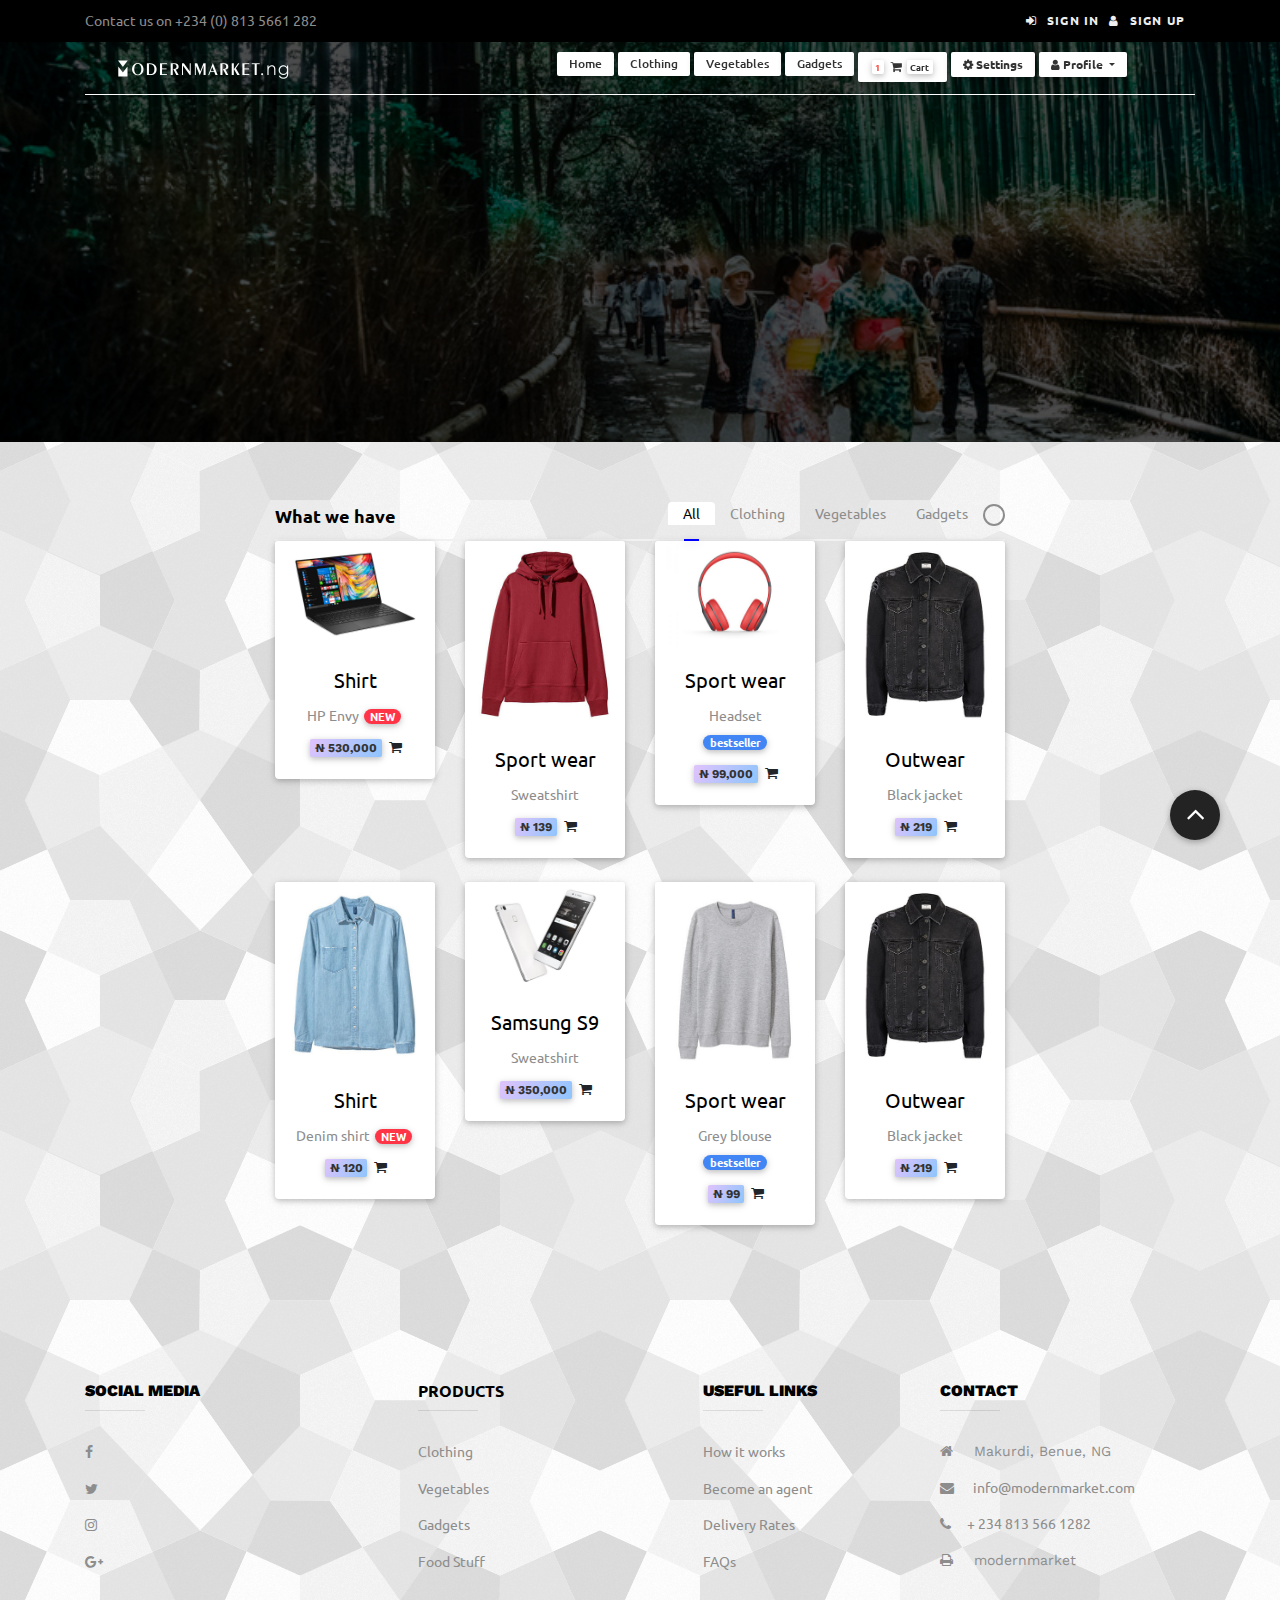
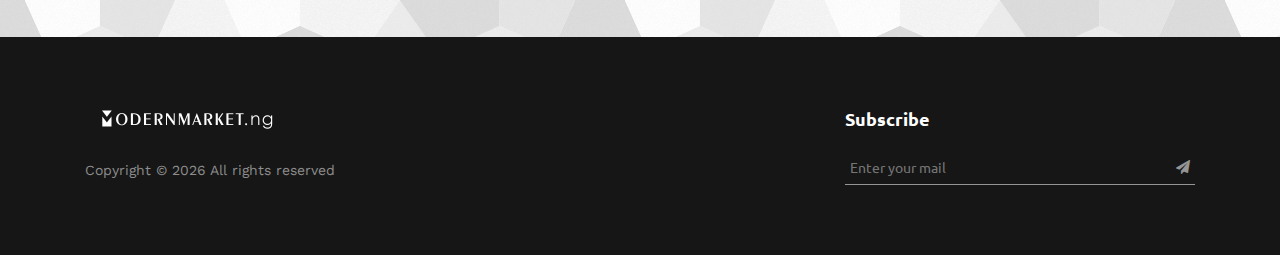
<file: index.html>
<!DOCTYPE html>
<html lang="en">

<head>
    <meta charset="UTF-8">
    <meta name="description" content="">
    <meta http-equiv="X-UA-Compatible" content="IE=edge">
    <meta name="viewport" content="width=device-width, initial-scale=1, shrink-to-fit=no">
    <!-- The above 4 meta tags *must* come first in the head; any other head content must come *after* these tags -->

    <!-- Title  -->
    <title>Modernmarket.ng</title>

    <!-- Favicon  -->
    <link rel="icon" href="img/favicon.png">

    <!-- Style CSS -->
    <link rel="stylesheet" href="style.css">



</head>
<body>

        <!-- Top bar-->
        <div class="top-bar">
            <div class="container">
            <div class="row d-flex align-items-center">
                <div class="col-md-6 d-md-block d-none">
                <p><a href="tel://0813 5661 282">Contact us on +234 (0) 813 5661 282</a></p>
                </div>
                <div class="col-md-6">
                <div class="d-flex justify-content-md-end justify-content-between">
                
                    <div class="login"><a href="customer-register.html" href="#" data-toggle="modal" data-target="#login-modal" class="login-btn"><i class="fa fa-sign-in"></i><span class="d-none d-md-inline-block">Sign In</span></a><a href="customer-register.html" href="customer-register.html" class="signup-btn"><i class="fa fa-user"></i><span class="d-none d-md-inline-block">Sign Up</span></a></div>
                    
                </div>
                
                </div>
            </div>
            </div>
        </div>
            <!-- Top bar end-->

    <!-- Login Modal Signin-->
    <div id="login-modal" tabindex="-1" role="dialog" aria-labelledby="login-modalLabel" aria-hidden="true" class="modal fade">
            <div role="document" class="modal-dialog">
            <div class="modal-content">
                <div class="modal-header">
                <h4 id="login-modalLabel" class="modal-title">Customer Login</h4>
                <button type="button" data-dismiss="modal" aria-label="Close" class="close"><span aria-hidden="true">×</span></button>
                </div>
                <div class="modal-body">
                <form action="customer-orders.html" method="get">
                    <div class="form-group">
                    <input id="email_modal" type="text" placeholder="email" class="form-control">
                    </div>
                    <div class="form-group">
                    <input id="password_modal" type="password" placeholder="password" class="form-control">
                    </div>
                    <p class="text-center">
                    <button class="btn btn-template-outlined"><i class="fa fa-sign-in"></i> Log in</button>
                    </p>
                </form>
                <p class="text-center text-muted">Not registered yet?</p>
                <p class="text-center text-muted"><a href="customer-register.html" href="customer-register.html"><strong>Register now</strong></a>! It is easy and done in 1 minute and gives you access to special discounts and much more!</p>
                </div>
            </div>
            </div>
        </div>
        <!-- Login Sign In modal end-->

    
    <!-- Preloader Start -->
    <div id="preloader">
        <div class="preload-content">
            <div id="modernmarket-load"></div>
        </div>
    </div>
    <!-- Preloader End -->

    <!-- Header Area Start -->
    <header class="header-area">
        <div class="container">
            <div class="row">
                <div class="col-12">
                    <nav class="navbar navbar-expand-lg">
                        <!-- Logo -->
                        <a href="index.html" class="navbar-brand"><img src="img/logo.png" alt="Logo"></a>
                        <!-- Navbar Toggler -->
                        <button class="navbar-toggler" type="button" data-toggle="collapse" data-target="#modernmarketNavigation" aria-controls="modernmarketNavigation" aria-expanded="false" aria-label="Toggle navigation"><span class="navbar-toggler-icon"></span></button>
                        <!-- Navbar -->
                        <div class="collapse navbar-collapse" id="modernmarketNavigation">
                                <ul class="navbar-nav ml-auto">
                                        <li class="nav-item active">
                                            <a href="index.html" class="nav-link  badge">Home <span class="sr-only">(current)</span></a>
                                        </li>
                                        
                                        <li class="nav-item">
                                            <a href="customer-register.html" class="nav-link  badge">Clothing</a>
                                        </li>
                                        <li class="nav-item">
                                            <a href="customer-register.html" class="nav-link  badge">Vegetables</a>
                                        </li>
                                        <li class="nav-item  ">
                                            <a href="customer-register.html" class="nav-link badge">Gadgets</a>
                                        </li>
                                        
                                        <li class="nav-item">
                                            <a href="cart.html" class="nav-link waves-effect badge">
                                            <span class="badge badge-red red z-depth-1 mr-1"> 1 </span>
                                            <i class="fa fa-shopping-cart"></i>
                                            <span class="clearfix d-none d-sm-inline-block badge"> Cart </span>
                                            </a>
                                        </li>
                                        <li class="nav-item">
                                                <a class="nav-link waves-effect waves-light dark-grey-text font-weight-bold badge " href="https://mdbootstrap.com/previews/templates/e-commerce/html/cart/cart-v1.html#">
                                                <i class="fa fa-cog blue-text"></i> Settings</a>
                                            </li>
                                            <li class="nav-item dropdown">
                                                <a class="nav-link dropdown-toggle waves-effect waves-light dark-grey-text font-weight-bold badge" id="navbarDropdownMenuLink-4" data-toggle="dropdown" aria-haspopup="true" aria-expanded="true">
                                                <i class="fa fa-user blue-text"></i> Profile </a>
                                                <div class="dropdown-menu dropdown-menu-right dropdown-cyan" aria-labelledby="navbarDropdownMenuLink-4">
                                                <a class="dropdown-item waves-effect waves-light" href="https://mdbootstrap.com/previews/templates/e-commerce/html/cart/cart-v1.html#">My account</a>
                                                <a class="dropdown-item waves-effect waves-light" href="https://mdbootstrap.com/previews/templates/e-commerce/html/cart/cart-v1.html#">Log out</a>
                                                </div>
                                            </li>
                                        
                                        
                                </ul>
                                
                        </div>
                    </nav>
                </div>
            </div>
        </div>
    </header>
    <!--  Header Area End  -->

    <!--  Hero Area Start  -->
    <div class="hero-area">
        <!-- Hero Slides Area -->
        <div class="hero-slides owl-carousel">
            <!-- First Slide -->
            <div class="single-hero-slide bg-img background-overlay" style="background-image: url(img/hero1.jpg);"></div>
            <!-- First Slide -->
            <div class="single-hero-slide bg-img background-overlay" style="background-image: url(img/hero2.jpg);"></div>   
    </div>
    <!-- Hero Area End -->
  
    <!--TODO:: SEARCH FORM -->

    <!-- TODO: Content Area-->
    <div class="main-content-wrapper section-padding-70">
        <div class="container">
            <div class="row justify-content-center">
                <!-- ============= Post Content Area Start ============= -->
                <div class="col-12 col-lg-8">
                    <div class="post-content-area mb-50">

                        <!-- category Area -->
                        <div class="modernmarket-category-area mt-50">
                            <ul class="nav nav-tabs" id="categoryTab" role="tablist">
                                <li class="title">What we have</li>

                                <li class="nav-item">
                                    <a href="customer-register.html" class="nav-link active" id="all-items-tab" data-toggle="tab" href="#modernmarket-all-items-tab" role="all-tab" aria-controls="modernmarket-all-items-tab" aria-selected="true">All</a>
                                </li>

                                <li class="nav-item">
                                    <a href="customer-register.html" class="nav-link" id="clothing-item-tab" data-toggle="tab" href="#modernmarket-clothing-items-tab" role="clothing-tab" aria-controls="modernmarket-clothing-items" aria-selected="false">Clothing</a>
                                </li>

                                <li class="nav-item">
                                    <a href="customer-register.html" class="nav-link" id="vegetables-tab" data-toggle="tab" href="#modernmarket-vegetables-tab" role="vegetable-tab" aria-controls="modernmarket-vegetables-tab" aria-selected="false">Vegetables</a>
                                </li>

                                <li class="nav-item">
                                    <a href="customer-register.html" class="nav-link" id="gadgets-tab" data-toggle="tab" href="#modernmarket-gadgets-tab" role="gadget-tab" aria-controls="modernmarket-gadgets-tab" aria-selected="false">Gadgets</a>
                                </li>
                                <li class="nav-item">
                                        <div id="search-wrapper">
                                                <form action="#">
                                                    <input type="text" id="search" placeholder="Search Item...">
                                                    <div id="close-icon"></div>
                                                    <input class="d-none" type="submit" value="">
                                                </form>
                                            </div>
                                </li>
                            </ul>
                            

                            <!-- Products Items Tab Content -->
                            <section class="text-center mb-4 ">
                                   
                                <!--All Category Grid row-->
                                <div class="row">
                                    <!--Grid column-->
                                    <div id="modernmarket-all-items-tab" class=" col-lg-3 col-md-6 mb-4">
                                        <!--Card-->
                                        <div class="card">
                                            <!--Card image-->
                                            <div class="view overlay">
                                            <img src="./img/laptop.jpg" class="card-img-top" alt="">
                                            <a href="customer-register.html" href="customer-register.html">
                                                <div class="mask rgba-white-slight"></div>
                                            </a>
                                            </div>
                                            <!--Card image-->
                        
                                            <!--Card content-->
                                            <div class="card-body text-center">
                                                <!--Category & Title-->
                                                <a href="customer-register.html" href="" class="grey-text">
                                                    <h5>Shirt</h5>
                                                </a>
                                                <h5>
                                                    <strong>
                                                    <a href="customer-register.html" href="" class="dark-grey-text">HP Envy
                                                        <span class="badge badge-pill badge-danger">NEW</span>
                                                    </a>
                                                    </strong>
                                                </h5>
                            
                                                <h4 class="badge deep-blue-gradient">
                                                    <strong>&#8358; 530,000</strong>
                                                </h4>
                                                <a data-toggle="tooltip" data-placement="top" title="" data-original-title="Add to Cart"><i class="fa fa-shopping-cart"></i></a>                            
                                            </div>
                                            <!--Card content end-->
                            
                                            </div>
                                        <!-- Card  End-->
                        
                                    </div>
                                    <!--Grid column end-->
                                    <!--Grid column start-->
                                    <div id="modernmarket-all-items-tab" class=" col-lg-3 col-md-6 mb-4">
                                        <!--Card start-->
                                        <div class="card">
                                            <!--Card image start-->
                                            <div class="view overlay">
                                                <img src="./img/red-shirt.jpg" class="card-img-top" alt="">
                                                <a href="customer-register.html">
                                                    <div class="mask rgba-white-slight"></div>
                                                </a>
                                            </div>
                                            <!--Card image-->

                                            <!--Card content-->
                                            <div class="card-body text-center">
                                                <!--Category & Title-->
                                                <a href="customer-register.html" href="" class="grey-text">
                                                    <h5>Sport wear</h5>
                                                </a>
                                                <h5>
                                                    <strong>
                                                    <a href="customer-register.html" href="" class="dark-grey-text">Sweatshirt</a>
                                                    </strong>
                                                </h5>
                                
                                                <h4 class="badge deep-blue-gradient">
                                                    <strong>&#8358; 139</strong>
                                                </h4>
                                                <a data-toggle="tooltip" data-placement="top" title="" data-original-title="Add to Cart"><i class="fa fa-shopping-cart"></i></a>
                                            </div>
                                            <!--Card content end-->
                            
                                        </div>
                                        <!--Card End-->
                        
                                    </div>
                                    <!--Grid column end -->
                        
                                    <!--Grid column start-->
                                    <div id="modernmarket-all-items-tab" class=" col-lg-3 col-md-6 mb-4">
                        
                                        <!--Card start-->
                                        <div class="card">
                            
                                            <!--Card image start-->
                                            <div class="view overlay">
                                                <img src="./img/headset.jpg" class="card-img-top" alt="">
                                                <a href="customer-register.html">
                                                    <div class="mask rgba-white-slight"></div>
                                                </a>
                                            </div>
                                            <!--Card image end-->
                            
                                            <!--Card content start-->
                                            <div class="card-body text-center">
                                            <!--Category & Title-->
                                                <a href="customer-register.html" href="" class="grey-text">
                                                    <h5>Sport wear</h5>
                                                </a>
                                                <h5>
                                                    <strong>
                                                    <a href="customer-register.html" href="" class="dark-grey-text">Headset
                                                        <span class="badge badge-pill badge-primary">bestseller</span>
                                                    </a>
                                                    </strong>
                                                </h5>
                                
                                                <h4 class="badge deep-blue-gradient">
                                                    <strong>&#8358; 99,000</strong>
                                                </h4>
                                                <a data-toggle="tooltip" data-placement="top" title="" data-original-title="Add to Cart"><i class="fa fa-shopping-cart"></i></a>
                                            </div>
                                            <!--Card content end-->
                            
                                        </div>
                                        <!--Card end-->
                            
                                    </div>
                                    <!--Grid column end-->
                        
                                    <!--Fourth column-->
                                    <div id="modernmarket-all-items-tab" class=" col-lg-3 col-md-6 mb-4">
                        
                                        <!--Card start-->
                                        <div class="card">
                            
                                            <!--Card image start-->
                                            <div class="view overlay">
                                                <img src="./img/black-jacket.jpg" class="card-img-top" alt="">
                                                <a href="customer-register.html">
                                                    <div class="mask rgba-white-slight"></div>
                                                </a>
                                            </div>
                                            <!--Card image-->
                            
                                            <!--Card content-->
                                            <div class="card-body text-center">
                                                <!--Category & Title-->
                                                <a href="customer-register.html" href="" class="grey-text">
                                                    <h5>Outwear</h5>
                                                </a>
                                                <h5>
                                                    <strong>
                                                    <a href="customer-register.html" href="" class="dark-grey-text">Black jacket</a>
                                                    </strong>
                                                </h5>
                                
                                                <h4 class="badge deep-blue-gradient">
                                                    <strong>&#8358; 219</strong>
                                                </h4>
                                                <a data-toggle="tooltip" data-placement="top" title="" data-original-title="Add to Cart"><i class="fa fa-shopping-cart"></i></a>
                                            </div>
                                            <!--Card content end-->
                            
                                        </div>
                                        <!--Card end-->
                        
                                    </div>
                                    <!--Fourth column end-->
                        
                                </div>
                                <!--All Category Grid row end-->

                                <!--Clothing Category Grid row-->
                                <div class="row">
                                        <!--Grid column-->
                                        <div id="modernmarket-all-items-tab" class=" col-lg-3 col-md-6 mb-4">
                                            <!--Card-->
                                            <div class="card">
                                                <!--Card image-->
                                                <div class="view overlay">
                                                <img src="./img/blue-shirt.jpg" class="card-img-top" alt="">
                                                <a href="customer-register.html">
                                                    <div class="mask rgba-white-slight"></div>
                                                </a>
                                                </div>
                                                <!--Card image-->
                            
                                                <!--Card content-->
                                                <div class="card-body text-center">
                                                    <!--Category & Title-->
                                                    <a href="customer-register.html" href="" class="grey-text">
                                                        <h5>Shirt</h5>
                                                    </a>
                                                    <h5>
                                                        <strong>
                                                        <a href="customer-register.html" href="" class="dark-grey-text">Denim shirt
                                                            <span class="badge badge-pill badge-danger">NEW</span>
                                                        </a>
                                                        </strong>
                                                    </h5>
                                
                                                    <h4 class="badge deep-blue-gradient">
                                                        <strong>&#8358; 120</strong>
                                                    </h4>
                                                    <a data-toggle="tooltip" data-placement="top" title="" data-original-title="Add to Cart"><i class="fa fa-shopping-cart"></i></a>
                                                </div>
                                                <!--Card content end-->
                                
                                                </div>
                                            <!-- Card  End-->
                            
                                        </div>
                                        <!--Grid column end-->
                            
                                        <!--Grid column start-->
                                        <div id="modernmarket-all-items-tab" class=" col-lg-3 col-md-6 mb-4">
                                            <!--Card start-->
                                            <div class="card">
                                                <!--Card image start-->
                                                <div class="view overlay">
                                                    <img src="./img/phone.jpg" class="card-img-top" alt="">
                                                    <a href="customer-register.html">
                                                        <div class="mask rgba-white-slight"></div>
                                                    </a>
                                                </div>
                                                <!--Card image-->
    
                                                <!--Card content-->
                                                <div class="card-body text-center">
                                                    <!--Category & Title-->
                                                    <a href="customer-register.html" href="" class="grey-text">
                                                        <h5>Samsung S9</h5>
                                                    </a>
                                                    <h5>
                                                        <strong>
                                                        <a href="customer-register.html" href="" class="dark-grey-text">Sweatshirt</a>
                                                        </strong>
                                                    </h5>
                                    
                                                    <h4 class="badge deep-blue-gradient">
                                                        <strong>&#8358; 350,000</strong>
                                                    </h4>
                                                    <a data-toggle="tooltip" data-placement="top" title="" data-original-title="Add to Cart"><i class="fa fa-shopping-cart"></i></a>
                                                </div>
                                                <!--Card content end-->
                                
                                            </div>
                                            <!--Card End-->
                            
                                        </div>
                                        <!--Grid column end -->
                            
                                        <!--Grid column start-->
                                        <div id="modernmarket-all-items-tab" class=" col-lg-3 col-md-6 mb-4">
                            
                                            <!--Card start-->
                                            <div class="card">
                                
                                                <!--Card image start-->
                                                <div class="view overlay">
                                                    <img src="./img/grey-shirt.jpg" class="card-img-top" alt="">
                                                    <a href="customer-register.html">
                                                        <div class="mask rgba-white-slight"></div>
                                                    </a>
                                                </div>
                                                <!--Card image end-->
                                
                                                <!--Card content start-->
                                                <div class="card-body text-center">
                                                <!--Category & Title-->
                                                    <a href="customer-register.html" href="" class="grey-text">
                                                        <h5>Sport wear</h5>
                                                    </a>
                                                    <h5>
                                                        <strong>
                                                        <a href="customer-register.html" href="" class="dark-grey-text">Grey blouse
                                                            <span class="badge badge-pill badge-primary">bestseller</span>
                                                        </a>
                                                        </strong>
                                                    </h5>
                                    
                                                    <h4 class="badge deep-blue-gradient">
                                                        <strong>&#8358; 99</strong>
                                                    </h4>
                                                    <a data-toggle="tooltip" data-placement="top" title="" data-original-title="Add to Cart"><i class="fa fa-shopping-cart"></i></a>
                                                </div>
                                                <!--Card content end-->
                                
                                            </div>
                                            <!--Card end-->
                                
                                        </div>
                                        <!--Grid column end-->
                            
                                        <!--Fourth column-->
                                        <div id="modernmarket-all-items-tab" class=" col-lg-3 col-md-6 mb-4">
                            
                                            <!--Card start-->
                                            <div class="card">
                                
                                                <!--Card image start-->
                                                <div class="view overlay">
                                                    <img src="./img/black-jacket.jpg" class="card-img-top" alt="">
                                                    <a href="customer-register.html">
                                                        <div class="mask rgba-white-slight"></div>
                                                    </a>
                                                </div>
                                                <!--Card image-->
                                
                                                <!--Card content-->
                                                <div class="card-body text-center">
                                                    <!--Category & Title-->
                                                    <a href="customer-register.html" href="" class="grey-text">
                                                        <h5>Outwear</h5>
                                                    </a>
                                                    <h5>
                                                        <strong>
                                                        <a href="customer-register.html" href="" class="dark-grey-text">Black jacket</a>
                                                        </strong>
                                                    </h5>
                                    
                                                    <h4 class="badge deep-blue-gradient">
                                                        <strong>&#8358; 219</strong>
                                                    </h4>
                                                    <a data-toggle="tooltip" data-placement="top" title="" data-original-title="Add to Cart"><i class="fa fa-shopping-cart"></i></a>
                                
                                                </div>
                                                <!--Card content end-->
                                
                                            </div>
                                            <!--Card end-->
                            
                                        </div>
                                        <!--Fourth column end-->
                            
                                    </div>
                                    <!--Clothing Category Grid row end-->
                                    

                                

                                <!--Pagination Start-->
      <nav class="d-flex justify-content-center wow fadeIn">
            <ul class="pagination pg-blue">
    
              <!--Arrow left-->
              <li class="page-item disabled">
                <a href="customer-register.html" class="page-link" href="#" aria-label="Previous">
                  <span aria-hidden="true">&laquo;</span>
                  <span class="sr-only">Previous</span>
                </a>
              </li>
    
              <li class="page-item active">
                <a href="customer-register.html" class="page-link" href="#">1
                  <span class="sr-only">(current)</span>
                </a>
              </li>
              <li class="page-item">
                <a href="customer-register.html" class="page-link" href="#">2</a>
              </li>
              <li class="page-item">
                <a href="customer-register.html" class="page-link" href="#">3</a>
              </li>
              <li class="page-item">
                <a href="customer-register.html" class="page-link" href="#">4</a>
              </li>
              <li class="page-item">
                <a href="customer-register.html" class="page-link" href="#">5</a>
              </li>
    
              <li class="page-item">
                <a href="customer-register.html" class="page-link" href="#" aria-label="Next">
                  <span aria-hidden="true">&raquo;</span>
                  <span class="sr-only">Next</span>
                </a>
              </li>
            </ul>
          </nav>
          <!--Pagination-->
    

                                </section>
                                <!-- Products list-->
                            </div>
                           

                        </div>
                        <!-- category Area -->
                    </div>
                </div>
                
            </div>
            <!-- Load More btn -->
            
        </div>
    </div>
    
          
<!--Footer Links-->
<div class="container mt-5 mb-4 text-center text-md-left">
    <div class="row mt-3">

        <!--First column-->
        <div class="col-md-3 col-lg-4 col-xl-3 mb-4">
        <h6 class="text-uppercase font-weight-bold">
            <strong>Social media</strong>
        </h6>
        <hr class="blue mb-4 mt-0 d-inline-block mx-auto" style="width: 60px;">
        <p>
                <a href="#"><i class="fa fa-facebook mr-3"></i></p>
            <p>
                <a href="#"><i class="fa fa-twitter mr-3"></i></p>
            <p>
                <a href="#"><i class="fa fa-instagram mr-3"></i></p>
            <p>
                <a href="#"><i class="fa fa-google-plus mr-3"></i></p>
        </div>
        <!--/.First column-->

        <!--Second column-->
        <div class="col-md-2 col-lg-2 col-xl-2 mx-auto mb-4">
        <h6 class="text-uppercase font-weight-bold">
            <strong>Products</strong>
        </h6>
        <hr class="blue mb-4 mt-0 d-inline-block mx-auto" style="width: 60px;">
        <p>
            <a href="#">Clothing</a>
        </p>
        <p>
            <a href="#">Vegetables</a>
        </p>
        <p>
            <a href="#">Gadgets</a>
        </p>
        <p>
            <a href="#">Food Stuff</a>
        </p>
        </div>
        <!--/.Second column-->

        <!--Third column-->
        <div class="col-md-3 col-lg-2 col-xl-2 mx-auto mb-4">
        <h6 class="text-uppercase font-weight-bold">
            <strong>Useful links</strong>
        </h6>
        <hr class="blue mb-4 mt-0 d-inline-block mx-auto" style="width: 60px;">
        <p>
            <a href="#">How it works</a>
        </p>
        <p>
            <a href="#">Become an agent</a>
        </p>
        <p>
            <a href="#">Delivery Rates</a>
        </p>
        <p>
            <a href="#">FAQs</a>
        </p>
        </div>
        <!--/.Third column-->

        <!--Fourth column-->
        <div class="col-md-4 col-lg-3 col-xl-3">
        <h6 class="text-uppercase font-weight-bold">
            <strong>Contact</strong>
        </h6>
        <hr class="blue mb-4 mt-0 d-inline-block mx-auto" style="width: 60px;">
        <p>
            <i class="fa fa-home mr-3"></i> Makurdi, Benue, NG</p>
        <p>
            <a href="mailto://info@modernmarket.com"><i class="fa fa-envelope mr-3"></i> info@modernmarket.com</p>
        <p>
            <a href="tel://0813 5661 282"> <i class="fa fa-phone mr-3"></i>+ 234 813 566 1282</a></p>
        <p>
            <i class="fa fa-print mr-3"></i> modernmarket</p>
        </div>
        <!--/.Fourth column-->

    </div>
    </div>
    <!--/.Footer Links-->

    
</footer>
<!--/.Footer-->
      
  <!-- Footer Area Start -->
  <footer class="footer-area">
        <div class="container">
            <div class="row">
                <div class="col-12 col-md-4">
                    <div class="footer-single-widget">
                        <a href="index.html" href="#"><img src="img/logo.png" alt=""></a>
                        <div class="copywrite-text mt-30">
                            <p>Copyright &copy; <script>document.write(new Date().getFullYear());</script> All rights reserved</p>
                        </div>
                    </div>
                </div>

                <div class="col-12 col-md-4">
                </div>
                                
                <div class="col-12 col-md-4">
                    <div class="footer-single-widget">
                        <h5>Subscribe</h5>
                        <form action="#" method="post">
                            <input type="email" name="email" id="email" placeholder="Enter your mail">
                            <button type="button"><i class="fa fa-paper-plane"></i></button>
                        </form>
                    </div>
                </div>
            </div>
        </div>
    </footer>

    <!-- jQuery (Necessary for All JavaScript Plugins) -->
    <script src="js/jquery/jquery-2.2.4.min.js"></script>
    <!-- Popper js -->
    <script src="js/popper.min.js"></script>
    <!-- Bootstrap js -->
    <script src="js/bootstrap.min.js"></script>
    <!-- Plugins js -->
    <script src="js/plugins.js"></script>
    <!-- Active js -->
    <script src="js/active.js"></script>
    <a id="scrollUp" href="#top" style="position: fixed; z-index: 2147483647; display: block;"><i class="fa fa-angle-up" aria-hidden="true"></i></a>

</body>

</html>
</file>
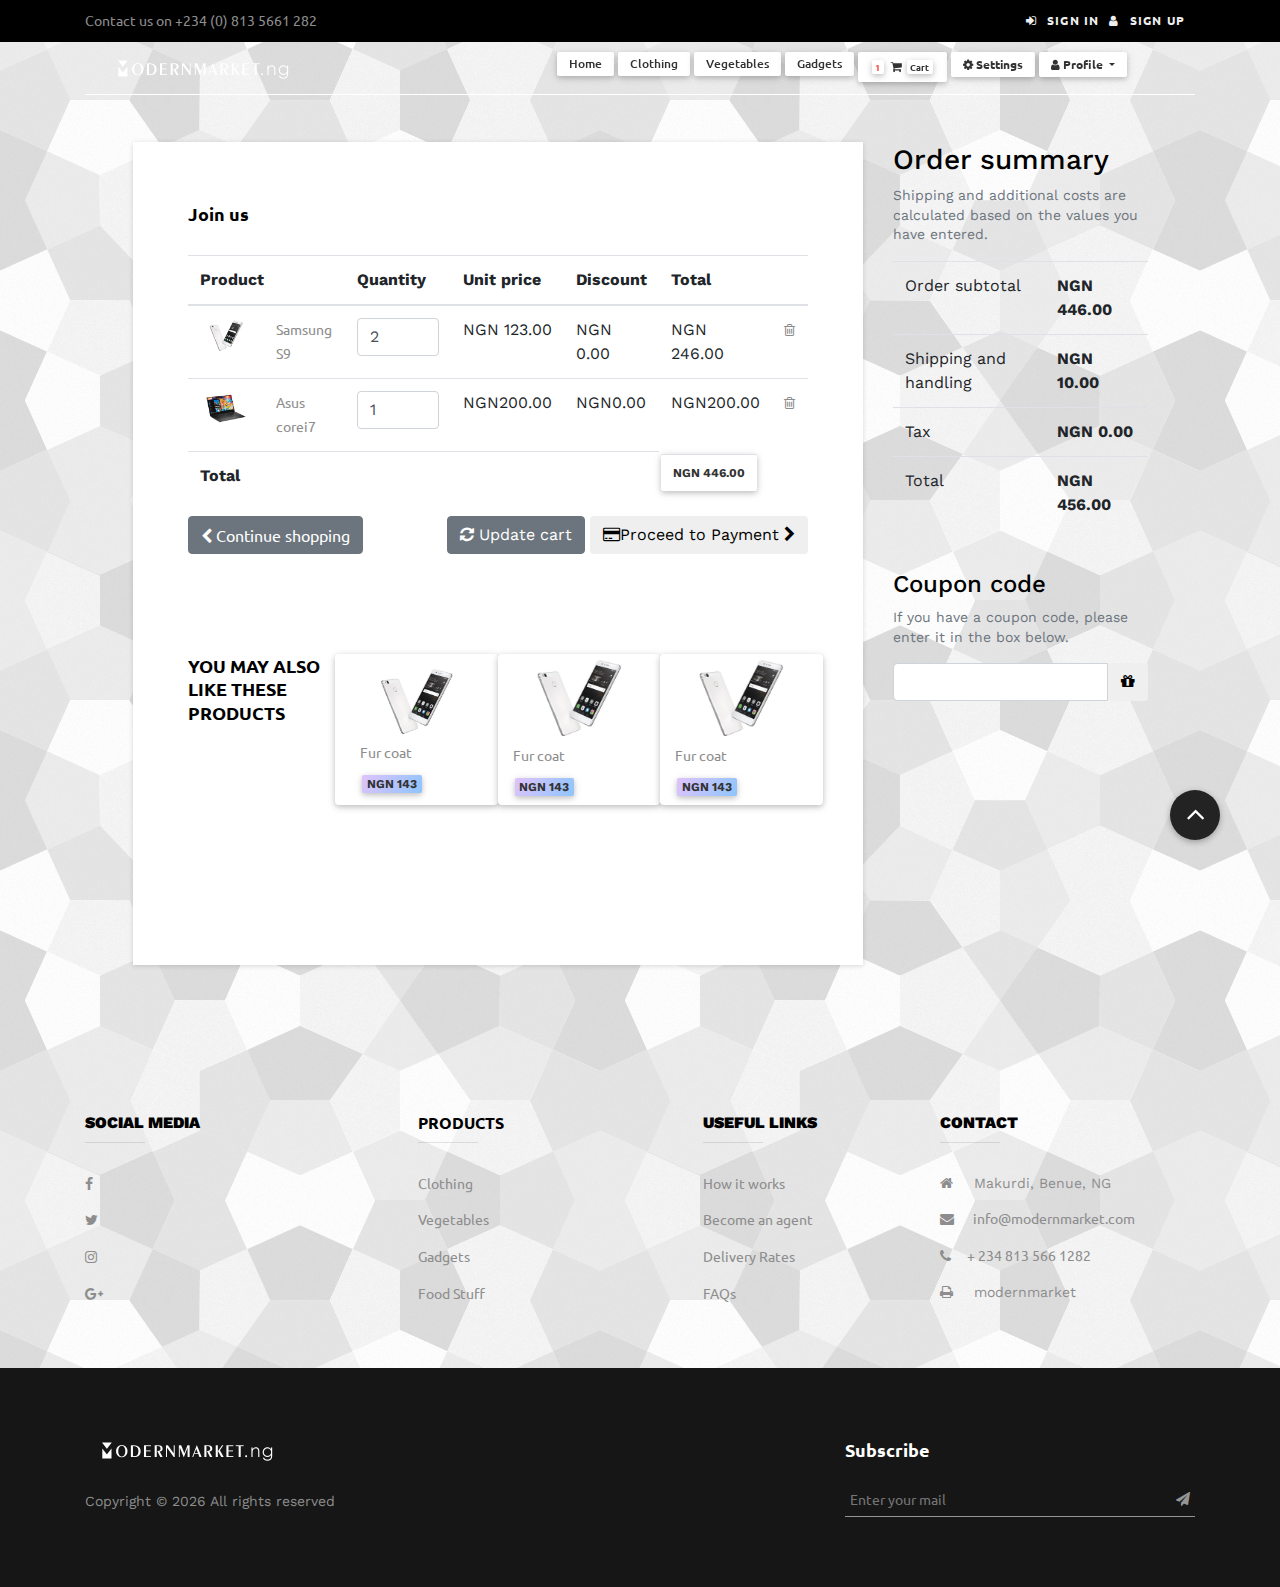
<file: cart.html>
<!DOCTYPE html>
<html lang="en">

<head>
    <meta charset="UTF-8">
    <meta name="description" content="">
    <meta http-equiv="X-UA-Compatible" content="IE=edge">
    <meta name="viewport" content="width=device-width, initial-scale=1, shrink-to-fit=no">
    <!-- The above 4 meta tags *must* come first in the head; any other head content must come *after* these tags -->

    <!-- Title  -->
    <title>Modernmarket.ng | Register</title>

    <!-- Favicon  -->
    <link rel="icon" href="./img/favicon.png">

    <!-- Style CSS -->
    <link rel="stylesheet" href="style.css">

</head>
<body>

        <div>
                <!-- Top bar-->
                <div class="top-bar">
                    <div class="container">
                    <div class="row d-flex align-items-center">
                        <div class="col-md-6 d-md-block d-none">
                        <p><a href="tel://0813 5661 282">Contact us on +234 (0) 813 5661 282</a></p>
                        </div>
                        <div class="col-md-6">
                        <div class="d-flex justify-content-md-end justify-content-between">
                            <ul class="list-inline contact-info d-block d-md-none">
                            <li class="list-inline-item"><a href="#"><i class="fa fa-phone"></i></a></li>
                            <li class="list-inline-item"><a href="#"><i class="fa fa-envelope"></i></a></li>
                            </ul>
                            <div class="login"><a href="#" data-toggle="modal" data-target="#login-modal" class="login-btn"><i class="fa fa-sign-in"></i><span class="d-none d-md-inline-block">Sign In</span></a><a href="customer-register.html" class="signup-btn"><i class="fa fa-user"></i><span class="d-none d-md-inline-block">Sign Up</span></a></div>
                            
                        </div>
                        </div>
                    </div>
                    </div>
                </div>
                    <!-- Top bar end-->
        
            <!-- Login Modal Signin-->
            <div id="login-modal" tabindex="-1" role="dialog" aria-labelledby="login-modalLabel" aria-hidden="true" class="modal fade">
                    <div role="document" class="modal-dialog">
                    <div class="modal-content">
                        <div class="modal-header">
                        <h4 id="login-modalLabel" class="modal-title">Customer Login</h4>
                        <button type="button" data-dismiss="modal" aria-label="Close" class="close"><span aria-hidden="true">×</span></button>
                        </div>
                        <div class="modal-body">
                        <form action="customer-orders.html" method="get">
                            <div class="form-group">
                            <input id="email_modal" type="text" placeholder="email" class="form-control">
                            </div>
                            <div class="form-group">
                            <input id="password_modal" type="password" placeholder="password" class="form-control">
                            </div>
                            <p class="text-center">
                            <button class="btn btn-template-outlined"><i class="fa fa-sign-in"></i> Log in</button>
                            </p>
                        </form>
                        <p class="text-center text-muted">Not registered yet?</p>
                        <p class="text-center text-muted"><a href="customer-register.html"><strong>Register now</strong></a>! It is easy and done in 1 minute and gives you access to special discounts and much more!</p>
                        </div>
                    </div>
                    </div>
                </div>
                <!-- Login Sign In modal end-->

    
    <!-- Preloader Start -->
    <div id="preloader">
        <div class="preload-content">
            <div id="modernmarket-load"></div>
        </div>
    </div>
    <!-- Preloader End -->

        <!-- Header Area Start -->
        <!-- Header Area Start -->
    <header class="header-area">
            <div class="container">
                <div class="row">
                    <div class="col-12">
                        <nav class="navbar navbar-expand-lg">
                            <!-- Logo -->
                            <a href="index.html" class="navbar-brand"><img src="img/logo.png" alt="Logo"></a>
                            <!-- Navbar Toggler -->
                            <button class="navbar-toggler" type="button" data-toggle="collapse" data-target="#modernmarketNavigation" aria-controls="modernmarketNavigation" aria-expanded="false" aria-label="Toggle navigation"><span class="navbar-toggler-icon"></span></button>
                            <!-- Navbar -->
                            <div class="collapse navbar-collapse" id="modernmarketNavigation">
                                    <ul class="navbar-nav ml-auto">
                                            <li class="nav-item active">
                                                <a href="index.html" class="nav-link  badge">Home <span class="sr-only">(current)</span></a>
                                            </li>
                                            
                                            <li class="nav-item">
                                                <a href="customer-register.html" class="nav-link  badge">Clothing</a>
                                            </li>
                                            <li class="nav-item">
                                                <a href="customer-register.html" class="nav-link  badge">Vegetables</a>
                                            </li>
                                            <li class="nav-item  ">
                                                <a href="customer-register.html" class="nav-link badge">Gadgets</a>
                                            </li>
                                            
                                            <li class="nav-item">
                                                <a href="cart.html" class="nav-link waves-effect badge" href="#">
                                                <span class="badge badge-red red z-depth-1 mr-1"> 1 </span>
                                                <i class="fa fa-shopping-cart"></i>
                                                <span class="clearfix d-none d-sm-inline-block badge"> Cart </span>
                                                </a>
                                            </li>
                                            <li class="nav-item">
                                                <a class="nav-link waves-effect waves-light dark-grey-text font-weight-bold badge " href="https://mdbootstrap.com/previews/templates/e-commerce/html/cart/cart-v1.html#">
                                                <i class="fa fa-cog blue-text"></i> Settings</a>
                                            </li>
                                            <li class="nav-item dropdown">
                                                <a class="nav-link dropdown-toggle waves-effect waves-light dark-grey-text font-weight-bold badge" id="navbarDropdownMenuLink-4" data-toggle="dropdown" aria-haspopup="true" aria-expanded="true">
                                                <i class="fa fa-user blue-text"></i> Profile </a>
                                                <div class="dropdown-menu dropdown-menu-right dropdown-cyan" aria-labelledby="navbarDropdownMenuLink-4">
                                                <a class="dropdown-item waves-effect waves-light" href="https://mdbootstrap.com/previews/templates/e-commerce/html/cart/cart-v1.html#">My account</a>
                                                <a class="dropdown-item waves-effect waves-light" href="https://mdbootstrap.com/previews/templates/e-commerce/html/cart/cart-v1.html#">Log out</a>
                                                </div>
                                            </li>
                                            
                                    </ul>





                                    
                            </div>
                        </nav>
                    </div>
                </div>
            </div>
        </header>
        <!--  Header Area End  -->

      
      
        <section class="contact-area section-padding-100">
                <div class="container">
                    <div class="row justify-content-center">
                        <!-- Contact Form Area -->
                        <div class="col-12 col-md-10 col-lg-8">
                            <div class="contact-form">
                                <h5>Join us</h5>
                                <!-- Contact Form -->
                                <form method="get" action="shop-checkout1.html">
                                        <div class="table-responsive">
                                          <table class="table">
                                            <thead>
                                              <tr>
                                                <th colspan="2">Product</th>
                                                <th>Quantity</th>
                                                <th>Unit price</th>
                                                <th>Discount</th>
                                                <th colspan="2">Total</th>
                                              </tr>
                                            </thead>
                                            <tbody>
                                              <tr>
                                                <td><a href="#"><img src="./img/phone.jpg" alt="Samsung S9 " class="img-fluid"></a></td>
                                                <td><a href="#">Samsung S9</a></td>
                                                <td>
                                                  <input type="number" value="2" class="form-control">
                                                </td>
                                                <td>NGN 123.00</td>
                                                <td>NGN 0.00</td>
                                                <td>NGN 246.00</td>
                                                <td><a href="#"><i class="fa fa-trash-o"></i></a></td>
                                              </tr>
                                              <tr>
                                                <td><a href="#"><img src="./img/laptop.jpg" alt="Asus Laptop" class="img-fluid"></a></td>
                                                <td><a href="#">Asus corei7</a></td>
                                                <td>
                                                  <input type="number" value="1" class="form-control">
                                                </td>
                                                <td>NGN200.00</td>
                                                <td>NGN0.00</td>
                                                <td>NGN200.00</td>
                                                <td><a href="#"><i class="fa fa-trash-o"></i></a></td>
                                              </tr>
                                            </tbody>
                                            <tfoot>
                                              <tr>
                                                <th colspan="5">Total</th>
                                                <th colspan="2" class="badge">NGN 446.00</th>
                                              </tr>
                                            </tfoot>
                                          </table>
                                        </div>
                                        <div class="box-footer d-flex justify-content-between align-items-center">
                                          <div class="left-col"><a href="shop-category.html" class="btn btn-secondary mt-0"><i class="fa fa-chevron-left"></i> Continue shopping</a></div>
                                          <div class="right-col">
                                            <button class="btn btn-secondary"><i class="fa fa-refresh"></i> Update cart</button>
                                            <button type="submit" class="btn btn-template-outlined"><i class="fa fa-credit-card"></i>Proceed to Payment <i class="fa fa-chevron-right"></i></button>
                                          </div>
                                        </div>
                                      </form>

                                      <!-- You may like Start-->
                                    
                                      <div class="row contact-area section-padding-100">
                                            <div class="col-lg-3 col-md-6">
                                                    <div class="box text-uppercase mt-0 mb-2">
                                                        <h5>You may also like these products</h5>
                                                    </div>
                                                </div>
                                            <div class="card col-lg-3 col-md-6">
                                              <div class="product"  style="padding: 10px;">
                                                <div class="image"><a href="shop-detail.html"><img src="img/phone.jpg" alt="" class="img-fluid image1"></a></div>
                                                <div class="text">
                                                  <h3 class="h5"><a href="shop-detail.html">Fur coat</a></h3>
                                                  <p class="price badge deep-blue-gradient">NGN 143</p>
                                                </div>
                                              </div>
                                            </div>
                                            <div class="card col-lg-3 col-md-6" >
                                              <div class="product">
                                                <div class="image"><a href="shop-detail.html"><img src="./img/phone.jpg" alt="" class="img-fluid image1"></a></div>
                                                <div class="text">
                                                  <h3 class="h5"><a href="shop-detail.html">Fur coat</a></h3>
                                                  <p class="price badge deep-blue-gradient">NGN 143</p>
                                                </div>
                                              </div>
                                            </div>
                                            <div class="card col-lg-3 col-md-6">
                                              <div class="product">
                                                <div class="image"><a href="shop-detail.html"><img src="./img/phone.jpg" alt="" class="img-fluid image1"></a></div>
                                                <div class="text">
                                                  <h3 class="h5"><a href="shop-detail.html">Fur coat</a></h3>
                                                  <p class="price badge deep-blue-gradient">NGN 143</p>
                                                </div>
                                              </div>
                                            </div>
                                          </div>
                                        </div>
                                    </div>
                                    <!-- You may like End-->
                                  
                                  <!-- Order Summary Start-->
                                  <div class="col-lg-3">
                                    <div id="order-summary" class="box mt-0 mb-4 p-0">
                                        <div class="box-header mt-0">
                                        <h3>Order summary</h3>
                                      </div>
                                      <p class="text-muted">Shipping and additional costs are calculated based on the values you have entered.</p>
                                      <div class="table-responsive">
                                        <table class="table">
                                          <tbody>
                                            <tr>
                                              <td>Order subtotal</td>
                                              <th>NGN 446.00</th>
                                            </tr>
                                            <tr>
                                              <td>Shipping and handling</td>
                                              <th>NGN 10.00</th>
                                            </tr>
                                            <tr>
                                              <td>Tax</td>
                                              <th>NGN 0.00</th>
                                            </tr>
                                            <tr class="total">
                                              <td>Total</td>
                                              <th>NGN 456.00</th>
                                            </tr>
                                          </tbody>
                                        </table>
                                      </div>
                                    </div>
                                    <div class="box box mt-0 mb-4 p-0">
                                      <div class="box-header mt-0">
                                        <h4>Coupon code</h4>
                                      </div>
                                      <p class="text-muted">If you have a coupon code, please enter it in the box below.</p>
                                      <form>
                                        <div class="input-group">
                                          <input type="text" class="form-control"><span class="input-group-btn">
                                            <button type="button" class="btn btn-template-main"><i class="fa fa-gift"></i></button></span>
                                        </div>
                                      </form>
                            </div>
                            <!-- Order Summary Start-->
                        </div>
                    </div>
                </div>
            </section>
          <!--Footer-->
          
            <!--Footer Links-->
            <div class="container mt-5 mb-4 text-center text-md-left">
                    <div class="row mt-3">
              
                      <!--First column-->
                      <div class="col-md-3 col-lg-4 col-xl-3 mb-4">
                        <h6 class="text-uppercase font-weight-bold">
                          <strong>Social media</strong>
                        </h6>
                        <hr class="blue mb-4 mt-0 d-inline-block mx-auto" style="width: 60px;">
                        <p>
                              <a href="#"><i class="fa fa-facebook mr-3"></i></p>
                            <p>
                              <a href="#"><i class="fa fa-twitter mr-3"></i></p>
                            <p>
                              <a href="#"><i class="fa fa-instagram mr-3"></i></p>
                            <p>
                              <a href="#"><i class="fa fa-google-plus mr-3"></i></p>
                      </div>
                      <!--/.First column-->
              
                      <!--Second column-->
                      <div class="col-md-2 col-lg-2 col-xl-2 mx-auto mb-4">
                        <h6 class="text-uppercase font-weight-bold">
                          <strong>Products</strong>
                        </h6>
                        <hr class="blue mb-4 mt-0 d-inline-block mx-auto" style="width: 60px;">
                        <p>
                          <a href="#">Clothing</a>
                        </p>
                        <p>
                          <a href="#">Vegetables</a>
                        </p>
                        <p>
                          <a href="#">Gadgets</a>
                        </p>
                        <p>
                          <a href="#">Food Stuff</a>
                        </p>
                      </div>
                      <!--/.Second column-->
              
                      <!--Third column-->
                      <div class="col-md-3 col-lg-2 col-xl-2 mx-auto mb-4">
                        <h6 class="text-uppercase font-weight-bold">
                          <strong>Useful links</strong>
                        </h6>
                        <hr class="blue mb-4 mt-0 d-inline-block mx-auto" style="width: 60px;">
                        <p>
                          <a href="#">How it works</a>
                        </p>
                        <p>
                          <a href="#">Become an agent</a>
                        </p>
                        <p>
                          <a href="#">Delivery Rates</a>
                        </p>
                        <p>
                          <a href="#">FAQs</a>
                        </p>
                      </div>
                      <!--/.Third column-->
              
                      <!--Fourth column-->
                      <div class="col-md-4 col-lg-3 col-xl-3">
                        <h6 class="text-uppercase font-weight-bold">
                          <strong>Contact</strong>
                        </h6>
                        <hr class="blue mb-4 mt-0 d-inline-block mx-auto" style="width: 60px;">
                        <p>
                          <i class="fa fa-home mr-3"></i> Makurdi, Benue, NG</p>
                        <p>
                          <a href="mailto://info@modernmarket.com"><i class="fa fa-envelope mr-3"></i> info@modernmarket.com</p>
                        <p>
                         <a href="tel://0813 5661 282"> <i class="fa fa-phone mr-3"></i>+ 234 813 566 1282</a></p>
                        <p>
                          <i class="fa fa-print mr-3"></i> modernmarket</p>
                      </div>
                      <!--/.Fourth column-->
              
                    </div>
                  </div>
                  <!--/.Footer Links-->
              
                 
                </footer>
                <!--/.Footer-->
      
            <!--  Footer Area Start  -->
    <footer class="footer-area">
            <div class="container">
                <div class="row">
                    <div class="col-12 col-md-4">
                        <div class="footer-single-widget">
                            <a href="index.html"><img src="./img/logo.png" alt=""></a>
                            <div class="copywrite-text mt-30">
                                <p>Copyright &copy; <script>document.write(new Date().getFullYear());</script> All rights reserved</p>
                            </div>
                        </div>
                    </div>
    
                    <div class="col-12 col-md-4">
                    </div>
                                    
                    <div class="col-12 col-md-4">
                        <div class="footer-single-widget">
                            <h5>Subscribe</h5>
                            <form action="#" method="post">
                                <input type="email" name="email" id="email" placeholder="Enter your mail">
                                <button type="button"><i class="fa fa-paper-plane"></i></button>
                            </form>
                        </div>
                    </div>
                </div>
            </div>
        </footer>
        <!-- ***** Footer Area End ***** -->
    
        <!-- jQuery (Necessary for All JavaScript Plugins) -->
        <script src="js/jquery/jquery-2.2.4.min.js"></script>
        <!-- Popper js -->
        <script src="js/popper.min.js"></script>
        <!-- Bootstrap js -->
        <script src="js/bootstrap.min.js"></script>
        <!-- Plugins js -->
        <script src="js/plugins.js"></script>
        <!-- Active js -->
        <script src="js/active.js"></script>
        <a id="scrollUp" href="#top" style="position: fixed; z-index: 2147483647; display: block;"><i class="fa fa-angle-up" aria-hidden="true"></i></a>
    
    </body>
    
    </html>
</file>
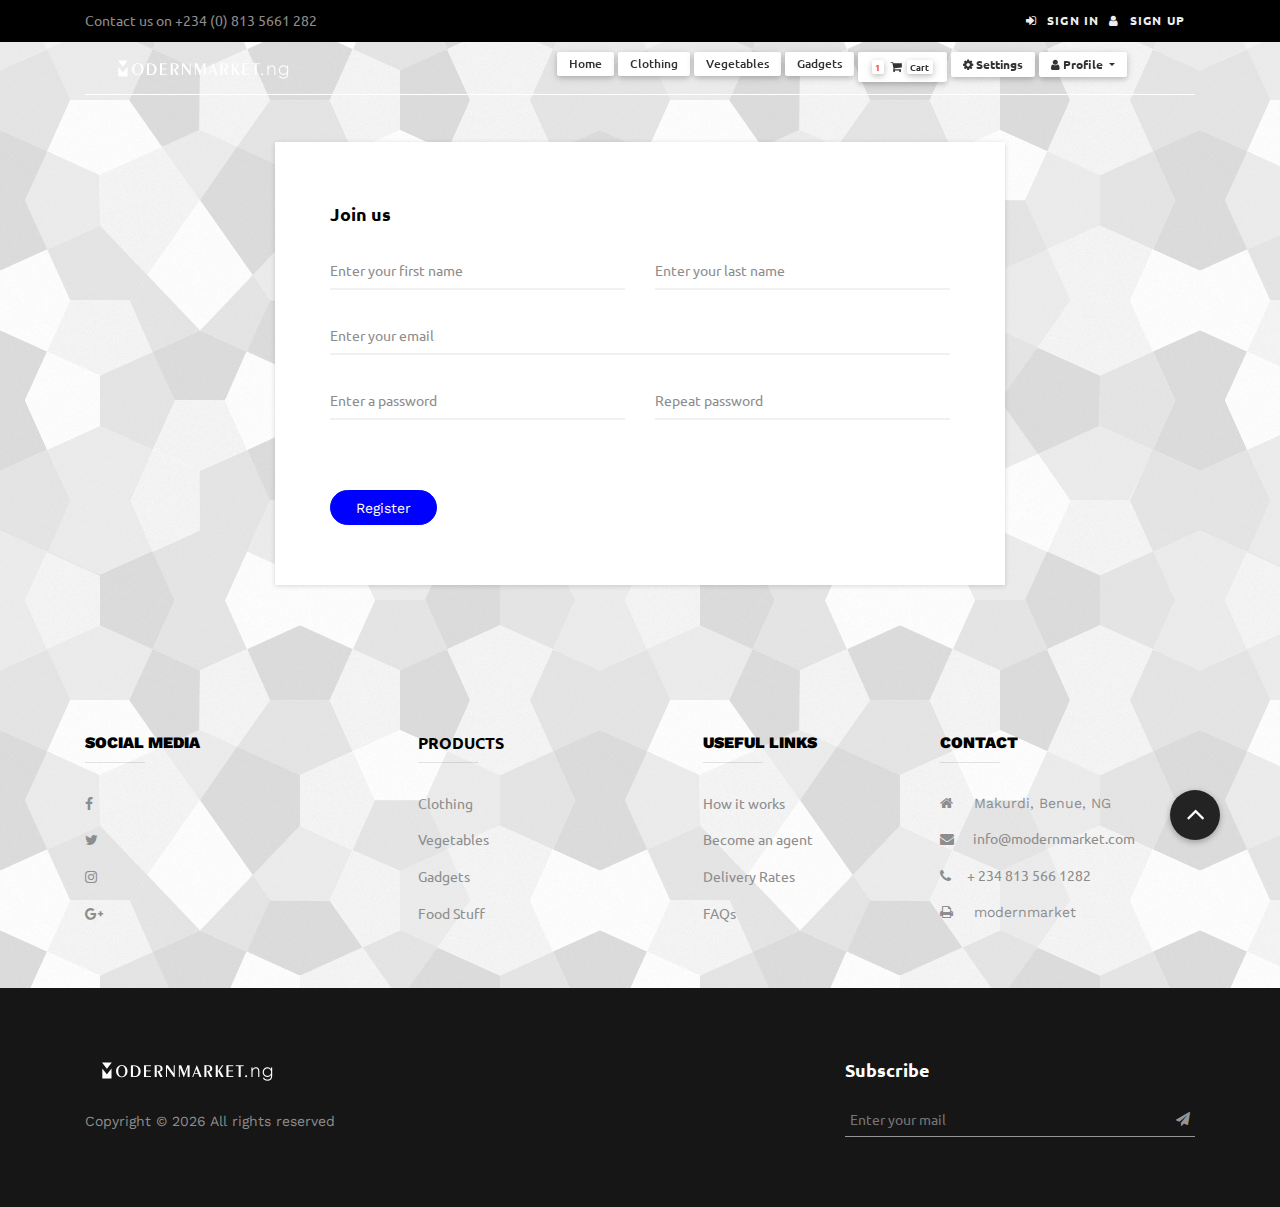
<file: customer-register.html>
<!DOCTYPE html>
<html lang="en">

<head>
    <meta charset="UTF-8">
    <meta name="description" content="">
    <meta http-equiv="X-UA-Compatible" content="IE=edge">
    <meta name="viewport" content="width=device-width, initial-scale=1, shrink-to-fit=no">
    <!-- The above 4 meta tags *must* come first in the head; any other head content must come *after* these tags -->

    <!-- Title  -->
    <title>Modernmarket.ng | Register</title>

    <!-- Favicon  -->
    <link rel="icon" href="./img/favicon.png">

    <!-- Style CSS -->
    <link rel="stylesheet" href="style.css">

</head>
<body>

        <div>
                <!-- Top bar-->
                <div class="top-bar">
                    <div class="container">
                    <div class="row d-flex align-items-center">
                        <div class="col-md-6 d-md-block d-none">
                        <p><a href="tel://0813 5661 282">Contact us on +234 (0) 813 5661 282</a></p>
                        </div>
                        <div class="col-md-6">
                        <div class="d-flex justify-content-md-end justify-content-between">
                            <ul class="list-inline contact-info d-block d-md-none">
                            <li class="list-inline-item"><a href="#"><i class="fa fa-phone"></i></a></li>
                            <li class="list-inline-item"><a href="#"><i class="fa fa-envelope"></i></a></li>
                            </ul>
                            <div class="login"><a href="#" data-toggle="modal" data-target="#login-modal" class="login-btn"><i class="fa fa-sign-in"></i><span class="d-none d-md-inline-block">Sign In</span></a><a href="customer-register.html" class="signup-btn"><i class="fa fa-user"></i><span class="d-none d-md-inline-block">Sign Up</span></a></div>
                            
                        </div>
                        </div>
                    </div>
                    </div>
                </div>
                    <!-- Top bar end-->
        
            <!-- Login Modal Signin-->
            <div id="login-modal" tabindex="-1" role="dialog" aria-labelledby="login-modalLabel" aria-hidden="true" class="modal fade">
                    <div role="document" class="modal-dialog">
                    <div class="modal-content">
                        <div class="modal-header">
                        <h4 id="login-modalLabel" class="modal-title">Customer Login</h4>
                        <button type="button" data-dismiss="modal" aria-label="Close" class="close"><span aria-hidden="true">×</span></button>
                        </div>
                        <div class="modal-body">
                        <form action="customer-orders.html" method="get">
                            <div class="form-group">
                            <input id="email_modal" type="text" placeholder="email" class="form-control">
                            </div>
                            <div class="form-group">
                            <input id="password_modal" type="password" placeholder="password" class="form-control">
                            </div>
                            <p class="text-center">
                            <button class="btn btn-template-outlined"><i class="fa fa-sign-in"></i> Log in</button>
                            </p>
                        </form>
                        <p class="text-center text-muted">Not registered yet?</p>
                        <p class="text-center text-muted"><a href="customer-register.html"><strong>Register now</strong></a>! It is easy and done in 1 minute and gives you access to special discounts and much more!</p>
                        </div>
                    </div>
                    </div>
                </div>
                <!-- Login Sign In modal end-->

    
    <!-- Preloader Start -->
    <div id="preloader">
        <div class="preload-content">
            <div id="modernmarket-load"></div>
        </div>
    </div>
    <!-- Preloader End -->

        <!-- Header Area Start -->
        <!-- Header Area Start -->
    <header class="header-area">
            <div class="container">
                <div class="row">
                    <div class="col-12">
                        <nav class="navbar navbar-expand-lg">
                            <!-- Logo -->
                            <a href="index.html" class="navbar-brand"><img src="img/logo.png" alt="Logo"></a>
                            <!-- Navbar Toggler -->
                            <button class="navbar-toggler" type="button" data-toggle="collapse" data-target="#modernmarketNavigation" aria-controls="modernmarketNavigation" aria-expanded="false" aria-label="Toggle navigation"><span class="navbar-toggler-icon"></span></button>
                            <!-- Navbar -->
                            <div class="collapse navbar-collapse" id="modernmarketNavigation">
                                    <ul class="navbar-nav ml-auto">
                                            <li class="nav-item active">
                                                <a href="index.html" class="nav-link  badge">Home <span class="sr-only">(current)</span></a>
                                            </li>
                                            
                                            <li class="nav-item">
                                                <a href="customer-register.html" class="nav-link  badge">Clothing</a>
                                            </li>
                                            <li class="nav-item">
                                                <a href="customer-register.html" class="nav-link  badge">Vegetables</a>
                                            </li>
                                            <li class="nav-item  ">
                                                <a href="customer-register.html" class="nav-link badge">Gadgets</a>
                                            </li>
                                            
                                            <li class="nav-item">
                                                <a href="cart.html" class="nav-link waves-effect badge" href="#">
                                                <span class="badge badge-red red z-depth-1 mr-1"> 1 </span>
                                                <i class="fa fa-shopping-cart"></i>
                                                <span class="clearfix d-none d-sm-inline-block badge"> Cart </span>
                                                </a>
                                            </li>
                                            <li class="nav-item">
                                                    <a class="nav-link waves-effect waves-light dark-grey-text font-weight-bold badge " href="https://mdbootstrap.com/previews/templates/e-commerce/html/cart/cart-v1.html#">
                                                    <i class="fa fa-cog blue-text"></i> Settings</a>
                                                </li>
                                                <li class="nav-item dropdown">
                                                    <a class="nav-link dropdown-toggle waves-effect waves-light dark-grey-text font-weight-bold badge" id="navbarDropdownMenuLink-4" data-toggle="dropdown" aria-haspopup="true" aria-expanded="true">
                                                    <i class="fa fa-user blue-text"></i> Profile </a>
                                                    <div class="dropdown-menu dropdown-menu-right dropdown-cyan" aria-labelledby="navbarDropdownMenuLink-4">
                                                    <a class="dropdown-item waves-effect waves-light" href="https://mdbootstrap.com/previews/templates/e-commerce/html/cart/cart-v1.html#">My account</a>
                                                    <a class="dropdown-item waves-effect waves-light" href="https://mdbootstrap.com/previews/templates/e-commerce/html/cart/cart-v1.html#">Log out</a>
                                                    </div>
                                                </li>
                                            
                                            
                                    </ul>
                                    
                            </div>
                        </nav>
                    </div>
                </div>
            </div>
        </header>
        <!--  Header Area End  -->
        

    
    <section class="contact-area section-padding-100">
            <div class="container">
                <div class="row justify-content-center">
                    <!-- Contact Form Area -->
                    <div class="col-12 col-md-10 col-lg-8">
                        <div class="contact-form">
                            <h5>Join us</h5>
                            <!-- Contact Form -->
                            <form action="#" method="post" role="form">
                                <div class="row">
                                    <div class="col-12 col-md-6">
                                        <div class="group">
                                            <input type="text" name="firstname" id="firstname" required>
                                            <span class="highlight"></span>
                                            <span class="bar"></span>
                                            <label>Enter your  first name</label>
                                        </div>
                                    </div>
                                    <div class="col-12 col-md-6">
                                       <div class="group">
                                            <input type="text" name="lastname" id="lastname" required>
                                            <span class="highlight"></span>
                                            <span class="bar"></span>
                                            <label>Enter your last name</label>
                                        </div> 
                                    </div>
                                    <div class="col-12">
                                            <div class="group">
                                                    <input type="email" name="email" id="email" required>
                                                    <span class="highlight"></span>
                                                    <span class="bar"></span>
                                                    <label>Enter your email</label>
                                                </div>
                                        </div>
                                        <div class="col-12 col-md-6">
                                                <div class="group">
                                                    <input type="password" name="password" id="password" required>
                                                    <span class="highlight"></span>
                                                    <span class="bar"></span>
                                                    <label>Enter a password</label>
                                                </div>
                                            </div>
                                            <div class="col-12 col-md-6">
                                               <div class="group">
                                                    <input type="password" name="rpassword" id="rpassword" required>
                                                    <span class="highlight"></span>
                                                    <span class="bar"></span>
                                                    <label>Repeat password</label>
                                                </div> 
                                            </div>
                                    <div class="col-12">
                                        <button type="submit" class="btn modernmarket-btn" name="register">Register </button>
                                    </div>
                                </div>
                            </form>
                        </div>
                    </div>
                </div>
            </div>
        </section>
          <!--Footer-->
          
            <!--Footer Links-->
            <div class="container mt-5 mb-4 text-center text-md-left">
                    <div class="row mt-3">
              
                      <!--First column-->
                      <div class="col-md-3 col-lg-4 col-xl-3 mb-4">
                        <h6 class="text-uppercase font-weight-bold">
                          <strong>Social media</strong>
                        </h6>
                        <hr class="blue mb-4 mt-0 d-inline-block mx-auto" style="width: 60px;">
                        <p>
                              <a href="#"><i class="fa fa-facebook mr-3"></i></p>
                            <p>
                              <a href="#"><i class="fa fa-twitter mr-3"></i></p>
                            <p>
                              <a href="#"><i class="fa fa-instagram mr-3"></i></p>
                            <p>
                              <a href="#"><i class="fa fa-google-plus mr-3"></i></p>
                      </div>
                      <!--/.First column-->
              
                      <!--Second column-->
                      <div class="col-md-2 col-lg-2 col-xl-2 mx-auto mb-4">
                        <h6 class="text-uppercase font-weight-bold">
                          <strong>Products</strong>
                        </h6>
                        <hr class="blue mb-4 mt-0 d-inline-block mx-auto" style="width: 60px;">
                        <p>
                          <a href="#">Clothing</a>
                        </p>
                        <p>
                          <a href="#">Vegetables</a>
                        </p>
                        <p>
                          <a href="#">Gadgets</a>
                        </p>
                        <p>
                          <a href="#">Food Stuff</a>
                        </p>
                      </div>
                      <!--/.Second column-->
              
                      <!--Third column-->
                      <div class="col-md-3 col-lg-2 col-xl-2 mx-auto mb-4">
                        <h6 class="text-uppercase font-weight-bold">
                          <strong>Useful links</strong>
                        </h6>
                        <hr class="blue mb-4 mt-0 d-inline-block mx-auto" style="width: 60px;">
                        <p>
                          <a href="#">How it works</a>
                        </p>
                        <p>
                          <a href="#">Become an agent</a>
                        </p>
                        <p>
                          <a href="#">Delivery Rates</a>
                        </p>
                        <p>
                          <a href="#">FAQs</a>
                        </p>
                      </div>
                      <!--/.Third column-->
              
                      <!--Fourth column-->
                      <div class="col-md-4 col-lg-3 col-xl-3">
                        <h6 class="text-uppercase font-weight-bold">
                          <strong>Contact</strong>
                        </h6>
                        <hr class="blue mb-4 mt-0 d-inline-block mx-auto" style="width: 60px;">
                        <p>
                          <i class="fa fa-home mr-3"></i> Makurdi, Benue, NG</p>
                        <p>
                          <a href="mailto://info@modernmarket.com"><i class="fa fa-envelope mr-3"></i> info@modernmarket.com</p>
                        <p>
                         <a href="tel://0813 5661 282"> <i class="fa fa-phone mr-3"></i>+ 234 813 566 1282</a></p>
                        <p>
                          <i class="fa fa-print mr-3"></i> modernmarket</p>
                      </div>
                      <!--/.Fourth column-->
              
                    </div>
                  </div>
                  <!--/.Footer Links-->
              
                 
                </footer>
                <!--/.Footer-->
      
    <!--  Footer Area Start  -->
    <footer class="footer-area">
        <div class="container">
            <div class="row">
                <div class="col-12 col-md-4">
                    <div class="footer-single-widget">
                        <a href="index.html"><img src="./img/logo.png" alt=""></a>
                        <div class="copywrite-text mt-30">
                            <p>Copyright &copy; <script>document.write(new Date().getFullYear());</script> All rights reserved</p>
                        </div>
                    </div>
                </div>

                <div class="col-12 col-md-4">
                </div>
                                
                <div class="col-12 col-md-4">
                    <div class="footer-single-widget">
                        <h5>Subscribe</h5>
                        <form action="#" method="post">
                            <input type="email" name="email" id="email" placeholder="Enter your mail">
                            <button type="button"><i class="fa fa-paper-plane"></i></button>
                        </form>
                    </div>
                </div>
            </div>
        </div>
    </footer>
    <!-- ***** Footer Area End ***** -->

    <!-- jQuery (Necessary for All JavaScript Plugins) -->
    <script src="js/jquery/jquery-2.2.4.min.js"></script>
    <!-- Popper js -->
    <script src="js/popper.min.js"></script>
    <!-- Bootstrap js -->
    <script src="js/bootstrap.min.js"></script>
    <!-- Plugins js -->
    <script src="js/plugins.js"></script>
    <!-- Active js -->
    <script src="js/active.js"></script>
    <a id="scrollUp" href="#top" style="position: fixed; z-index: 2147483647; display: block;"><i class="fa fa-angle-up" aria-hidden="true"></i></a>

</body>

</html>
</file>
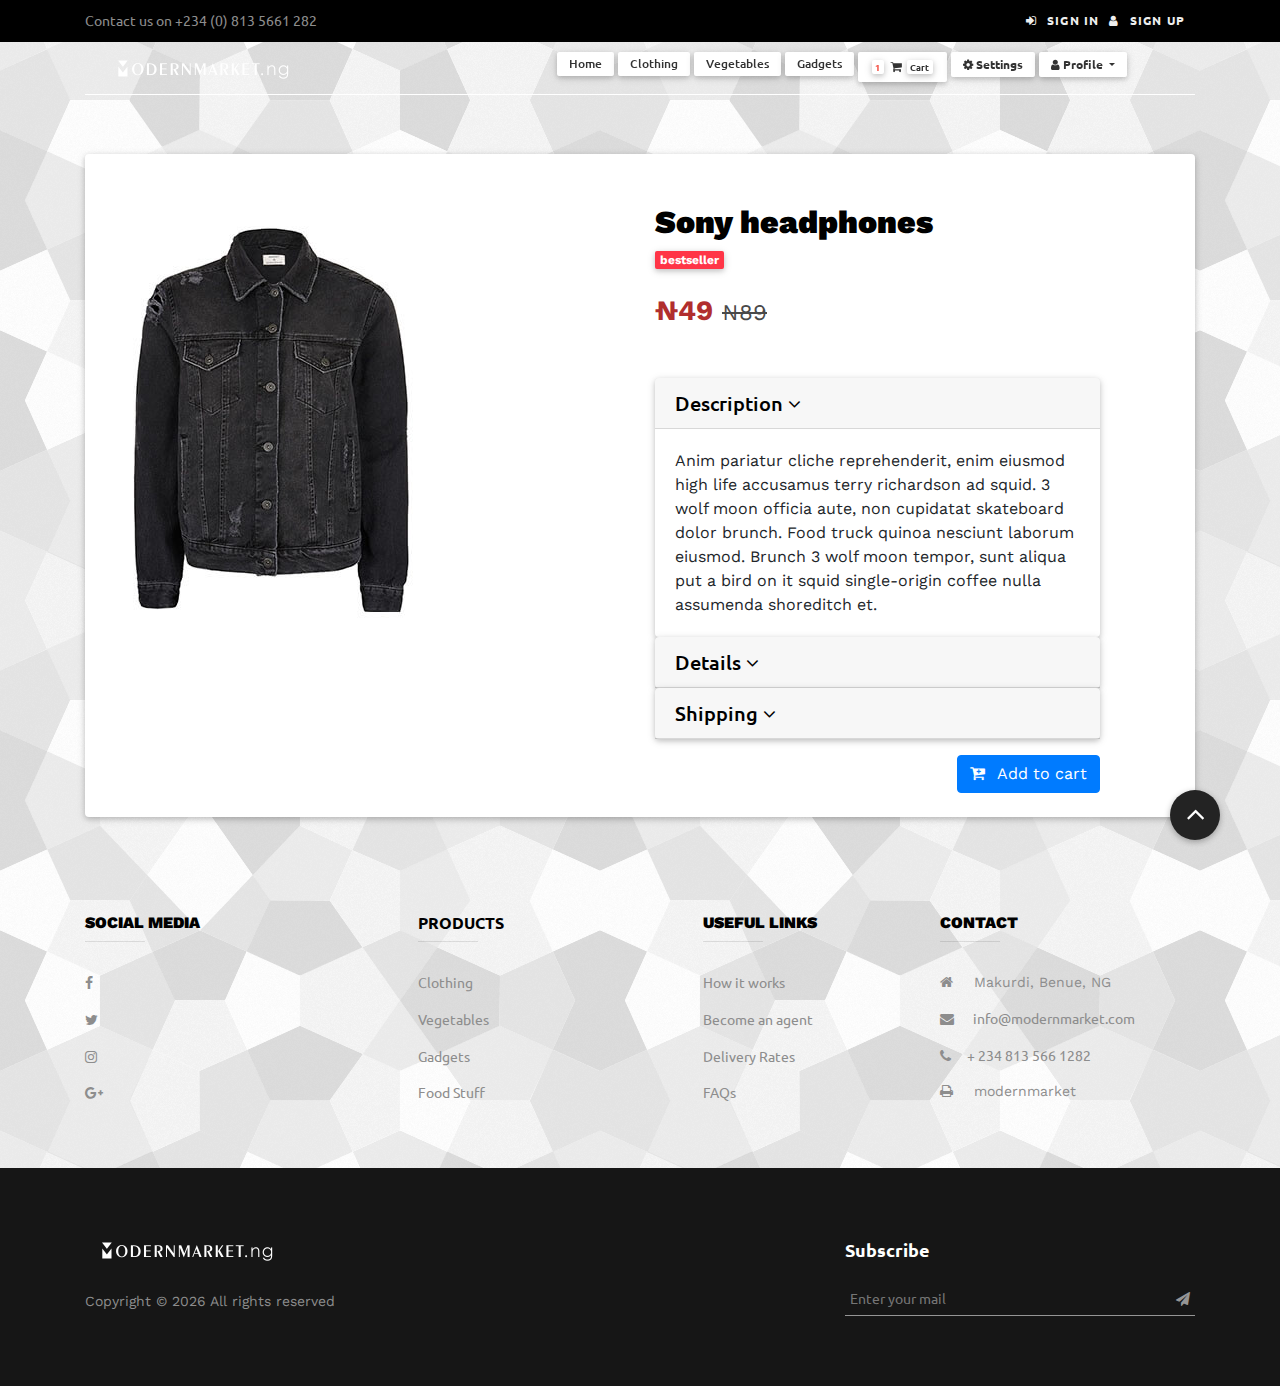
<file: product.html>
<!DOCTYPE html>
<html lang="en">

<head>
    <meta charset="UTF-8">
    <meta name="description" content="">
    <meta http-equiv="X-UA-Compatible" content="IE=edge">
    <meta name="viewport" content="width=device-width, initial-scale=1, shrink-to-fit=no">
    <!-- The above 4 meta tags *must* come first in the head; any other head content must come *after* these tags -->

    <!-- Title  -->
    <title>Modernmarket.ng | Register</title>

    <!-- Favicon  -->
    <link rel="icon" href="./img/favicon.png">

    <!-- Style CSS -->
    <link rel="stylesheet" href="style.css">

</head>
<body>

        <div>
                <!-- Top bar-->
                <div class="top-bar">
                    <div class="container">
                    <div class="row d-flex align-items-center">
                        <div class="col-md-6 d-md-block d-none">
                        <p><a href="tel://0813 5661 282">Contact us on +234 (0) 813 5661 282</a></p>
                        </div>
                        <div class="col-md-6">
                        <div class="d-flex justify-content-md-end justify-content-between">
                            <ul class="list-inline contact-info d-block d-md-none">
                            <li class="list-inline-item"><a href="#"><i class="fa fa-phone"></i></a></li>
                            <li class="list-inline-item"><a href="#"><i class="fa fa-envelope"></i></a></li>
                            </ul>
                            <div class="login"><a href="#" data-toggle="modal" data-target="#login-modal" class="login-btn"><i class="fa fa-sign-in"></i><span class="d-none d-md-inline-block">Sign In</span></a><a href="customer-register.html" class="signup-btn"><i class="fa fa-user"></i><span class="d-none d-md-inline-block">Sign Up</span></a></div>
                            
                        </div>
                        </div>
                    </div>
                    </div>
                </div>
                    <!-- Top bar end-->
        
            <!-- Login Modal Signin-->
            <div id="login-modal" tabindex="-1" role="dialog" aria-labelledby="login-modalLabel" aria-hidden="true" class="modal fade">
                    <div role="document" class="modal-dialog">
                    <div class="modal-content">
                        <div class="modal-header">
                        <h4 id="login-modalLabel" class="modal-title">Customer Login</h4>
                        <button type="button" data-dismiss="modal" aria-label="Close" class="close"><span aria-hidden="true">×</span></button>
                        </div>
                        <div class="modal-body">
                        <form action="customer-orders.html" method="get">
                            <div class="form-group">
                            <input id="email_modal" type="text" placeholder="email" class="form-control">
                            </div>
                            <div class="form-group">
                            <input id="password_modal" type="password" placeholder="password" class="form-control">
                            </div>
                            <p class="text-center">
                            <button class="btn btn-template-outlined"><i class="fa fa-sign-in"></i> Log in</button>
                            </p>
                        </form>
                        <p class="text-center text-muted">Not registered yet?</p>
                        <p class="text-center text-muted"><a href="customer-register.html"><strong>Register now</strong></a>! It is easy and done in 1 minute and gives you access to special discounts and much more!</p>
                        </div>
                    </div>
                    </div>
                </div>
                <!-- Login Sign In modal end-->

    
    <!-- Preloader Start -->
    <div id="preloader">
        <div class="preload-content">
            <div id="modernmarket-load"></div>
        </div>
    </div>
    <!-- Preloader End -->

        <!-- Header Area Start -->
        <!-- Header Area Start -->
    <header class="header-area">
            <div class="container">
                <div class="row">
                    <div class="col-12">
                        <nav class="navbar navbar-expand-lg">
                            <!-- Logo -->
                            <a href="index.html" class="navbar-brand"><img src="./img/logo.png" alt="Logo"></a>
                            <!-- Navbar Toggler -->
                            <button class="navbar-toggler" type="button" data-toggle="collapse" data-target="#modernmarketNavigation" aria-controls="modernmarketNavigation" aria-expanded="false" aria-label="Toggle navigation"><span class="navbar-toggler-icon"></span></button>
                            <!-- Navbar -->
                            <div class="collapse navbar-collapse" id="modernmarketNavigation">
                                    <ul class="navbar-nav ml-auto">
                                            <li class="nav-item active">
                                                <a href="index.html" class="nav-link  badge">Home <span class="sr-only">(current)</span></a>
                                            </li>
                                            
                                            <li class="nav-item">
                                                <a href="customer-register.html" class="nav-link  badge">Clothing</a>
                                            </li>
                                            <li class="nav-item">
                                                <a href="customer-register.html" class="nav-link  badge">Vegetables</a>
                                            </li>
                                            <li class="nav-item  ">
                                                <a href="customer-register.html" class="nav-link badge">Gadgets</a>
                                            </li>
                                            
                                            <li class="nav-item">
                                                <a href="cart.html" class="nav-link waves-effect badge" href="#">
                                                <span class="badge badge-red red z-depth-1 mr-1"> 1 </span>
                                                <i class="fa fa-shopping-cart"></i>
                                                <span class="clearfix d-none d-sm-inline-block badge"> Cart </span>
                                                </a>
                                            </li>
                                            <li class="nav-item">
                                                <a class="nav-link waves-effect waves-light dark-grey-text font-weight-bold badge " href="https://mdbootstrap.com/previews/templates/e-commerce/html/cart/cart-v1.html#">
                                                <i class="fa fa-cog blue-text"></i> Settings</a>
                                            </li>
                                            <li class="nav-item dropdown">
                                                <a class="nav-link dropdown-toggle waves-effect waves-light dark-grey-text font-weight-bold badge" id="navbarDropdownMenuLink-4" data-toggle="dropdown" aria-haspopup="true" aria-expanded="true">
                                                <i class="fa fa-user blue-text"></i> Profile </a>
                                                <div class="dropdown-menu dropdown-menu-right dropdown-cyan" aria-labelledby="navbarDropdownMenuLink-4">
                                                <a class="dropdown-item waves-effect waves-light" href="https://mdbootstrap.com/previews/templates/e-commerce/html/cart/cart-v1.html#">My account</a>
                                                <a class="dropdown-item waves-effect waves-light" href="https://mdbootstrap.com/previews/templates/e-commerce/html/cart/cart-v1.html#">Log out</a>
                                                </div>
                                            </li>
                                            
                                            
                                    </ul>
                                    
                            </div>
                        </nav>
                    </div>
                </div>
            </div>
        </header>
        <!--  Header Area End  -->
        

    
      <!-- Main Container -->
  <div class="container mt-5 pt-3">
        
            <!--Section: Product detail -->
            <section id="productDetails" class="pb-5">
        
              <!--News card-->
              <div class="card mt-5 hoverable">
                <div class="row mt-5">
                  <div class="col-lg-6">
        
                    <!--Carousel Wrapper-->
                    <div id="carousel-thumb" class="carousel slide carousel-fade carousel-thumbnails" data-ride="carousel">
        
                      <!--Slides-->
                      <div class="carousel-inner text-center text-md-left" role="listbox">
                        <div class="carousel-item">
                          <img src="./img/blue-shirt.jpg" alt="First slide" class="img-fluid">
                        </div>
                        <div class="carousel-item">
                          <img src="./img/red-shirt.jpg" alt="Second slide" class="img-fluid">
                        </div>
                        <div class="carousel-item active">
                          <img src="./img/black-jacket.jpg" alt="Third slide" class="img-fluid">
                        </div>
                      </div>
                      <!--/.Slides-->
        
                      <!--Thumbnails-->
                      <a class="carousel-control-prev" href="#" role="button" data-slide="prev">
                        <span class="carousel-control-prev-icon" aria-hidden="true"></span>
                        <span class="sr-only">Previous</span>
                      </a>
                      <a class="carousel-control-next" href="#" role="button" data-slide="next">
                        <span class="carousel-control-next-icon" aria-hidden="true"></span>
                        <span class="sr-only">Next</span>
                      </a>
                      <!--/.Thumbnails-->
        
                    </div>
                    <!--/.Carousel Wrapper-->
                  </div>
                  <div class="col-lg-5 mr-3 text-center text-md-left">
                    <h2 class="h2-responsive text-center text-md-left product-name font-weight-bold dark-grey-text mb-1 ml-xl-0 ml-4">
                      <strong>Sony headphones</strong>
                    </h2>
                    <span class="badge badge-danger product mb-4 ml-xl-0 ml-4">bestseller</span>
                    <h3 class="h3-responsive text-center text-md-left mb-5 ml-xl-0 ml-4">
                      <span class="red-text bold-text">
                        <strong>&#8358;49</strong>
                      </span>
                      <span class="grey-text">
                        <small>
                          <s>&#8358;89</s>
                        </small>
                      </span>
                    </h3>
        
                    <!--Accordion wrapper-->
                    <div class="accordion md-accordion" id="accordionEx" role="tablist" aria-multiselectable="true">
        
                      <!-- Accordion card -->
                      <div class="card">
        
                        <!-- Card header -->
                        <div class="card-header" role="tab" id="headingOne1">
                          <a data-toggle="collapse" data-parent="#accordionEx" href="https://mdbootstrap.com/previews/templates/e-commerce/html/product/product-v1.html#collapseOne1" aria-expanded="true" aria-controls="collapseOne1">
                            <h5 class="mb-0">
                              Description
                              <i class="fa fa-angle-down rotate-icon"></i>
                            </h5>
                          </a>
                        </div>
        
                        <!-- Card body -->
                        <div id="collapseOne1" class="collapse show" role="tabpanel" aria-labelledby="headingOne1" data-parent="#accordionEx">
                          <div class="card-body">
                            Anim pariatur cliche reprehenderit, enim eiusmod high life accusamus terry richardson ad squid. 3 wolf moon officia aute,
                            non cupidatat skateboard dolor brunch. Food truck quinoa nesciunt laborum eiusmod. Brunch 3 wolf moon
                            tempor, sunt aliqua put a bird on it squid single-origin coffee nulla assumenda shoreditch et.
                          </div>
                        </div>
                      </div>
                      <!-- Accordion card -->
        
                      <!-- Accordion card -->
                      <div class="card">
        
                        <!-- Card header -->
                        <div class="card-header" role="tab" id="headingTwo2">
                          <a class="collapsed" data-toggle="collapse" data-parent="#accordionEx" href="https://mdbootstrap.com/previews/templates/e-commerce/html/product/product-v1.html#collapseTwo2" aria-expanded="false" aria-controls="collapseTwo2">
                            <h5 class="mb-0">
                              Details
                              <i class="fa fa-angle-down rotate-icon"></i>
                            </h5>
                          </a>
                        </div>
        
                        <!-- Card body -->
                        <div id="collapseTwo2" class="collapse" role="tabpanel" aria-labelledby="headingTwo2" data-parent="#accordionEx">
                          <div class="card-body">
                            Anim pariatur cliche reprehenderit, enim eiusmod high life accusamus terry richardson ad squid. 3 wolf moon officia aute,
                            non cupidatat skateboard dolor brunch. Food truck quinoa nesciunt laborum eiusmod. Brunch 3 wolf moon
                            tempor, sunt aliqua put a bird on it squid single-origin coffee nulla assumenda shoreditch et.
                          </div>
                        </div>
                      </div>
                      <!-- Accordion card -->
        
                      <!-- Accordion card -->
                      <div class="card">
        
                        <!-- Card header -->
                        <div class="card-header" role="tab" id="headingThree3">
                          <a class="collapsed" data-toggle="collapse" data-parent="#accordionEx" href="https://mdbootstrap.com/previews/templates/e-commerce/html/product/product-v1.html#collapseThree3" aria-expanded="false" aria-controls="collapseThree3">
                            <h5 class="mb-0">
                              Shipping
                              <i class="fa fa-angle-down rotate-icon"></i>
                            </h5>
                          </a>
                        </div>
        
                        <!-- Card body -->
                        <div id="collapseThree3" class="collapse" role="tabpanel" aria-labelledby="headingThree3" data-parent="#accordionEx">
                          <div class="card-body">
                            Anim pariatur cliche reprehenderit, enim eiusmod high life accusamus terry richardson ad squid. 3 wolf moon officia aute,
                            non cupidatat skateboard dolor brunch. Food truck quinoa nesciunt laborum eiusmod. Brunch 3 wolf moon
                            tempor, sunt aliqua put a bird on it squid single-origin coffee nulla assumenda shoreditch et.
                          </div>
                        </div>
                      </div>
                      <!-- Accordion card -->
                    </div>
                    <!--/.Accordion wrapper-->
        
                    <!-- Add to Cart -->
                    <section>
                        <div class="row mt-3 mb-4">
                          <div class="col-md-12 text-center text-md-left text-md-right">
                            <button class="btn btn-primary btn-rounded waves-effect waves-light">
                              <i class="fa fa-cart-plus mr-2" aria-hidden="true"></i> Add to cart</button>
                          </div>
                        </div>
                      </div>
                    </section>
                    <!-- /.Add to Cart -->
                  </div>
                </div>
              </div>
            </section>
            <!-- /.Section: Product detail -->
        
          <!--Footer-->
          
            <!--Footer Links-->
            <div class="container mt-5 mb-4 text-center text-md-left">
              <div class="row mt-3">
        
                <!--First column-->
                <div class="col-md-3 col-lg-4 col-xl-3 mb-4">
                  <h6 class="text-uppercase font-weight-bold">
                    <strong>Social media</strong>
                  </h6>
                  <hr class="blue mb-4 mt-0 d-inline-block mx-auto" style="width: 60px;">
                  <p>
                        <a href="#"><i class="fa fa-facebook mr-3"></i></p>
                      <p>
                        <a href="#"><i class="fa fa-twitter mr-3"></i></p>
                      <p>
                        <a href="#"><i class="fa fa-instagram mr-3"></i></p>
                      <p>
                        <a href="#"><i class="fa fa-google-plus mr-3"></i></p>
                </div>
                <!--/.First column-->
        
                <!--Second column-->
                <div class="col-md-2 col-lg-2 col-xl-2 mx-auto mb-4">
                  <h6 class="text-uppercase font-weight-bold">
                    <strong>Products</strong>
                  </h6>
                  <hr class="blue mb-4 mt-0 d-inline-block mx-auto" style="width: 60px;">
                  <p>
                    <a href="#">Clothing</a>
                  </p>
                  <p>
                    <a href="#">Vegetables</a>
                  </p>
                  <p>
                    <a href="#">Gadgets</a>
                  </p>
                  <p>
                    <a href="#">Food Stuff</a>
                  </p>
                </div>
                <!--/.Second column-->
        
                <!--Third column-->
                <div class="col-md-3 col-lg-2 col-xl-2 mx-auto mb-4">
                  <h6 class="text-uppercase font-weight-bold">
                    <strong>Useful links</strong>
                  </h6>
                  <hr class="blue mb-4 mt-0 d-inline-block mx-auto" style="width: 60px;">
                  <p>
                    <a href="#">How it works</a>
                  </p>
                  <p>
                    <a href="#">Become an agent</a>
                  </p>
                  <p>
                    <a href="#">Delivery Rates</a>
                  </p>
                  <p>
                    <a href="#">FAQs</a>
                  </p>
                </div>
                <!--/.Third column-->
        
                <!--Fourth column-->
                <div class="col-md-4 col-lg-3 col-xl-3">
                  <h6 class="text-uppercase font-weight-bold">
                    <strong>Contact</strong>
                  </h6>
                  <hr class="blue mb-4 mt-0 d-inline-block mx-auto" style="width: 60px;">
                  <p>
                    <i class="fa fa-home mr-3"></i> Makurdi, Benue, NG</p>
                  <p>
                    <a href="mailto://info@modernmarket.com"><i class="fa fa-envelope mr-3"></i> info@modernmarket.com</p>
                  <p>
                   <a href="tel://0813 5661 282"> <i class="fa fa-phone mr-3"></i>+ 234 813 566 1282</a></p>
                  <p>
                    <i class="fa fa-print mr-3"></i> modernmarket</p>
                </div>
                <!--/.Fourth column-->
        
              </div>
            </div>
            <!--/.Footer Links-->
        
           
          </footer>
          <!--/.Footer-->
        
        
          <!-- Cart Modal -->
          <div class="modal fade cart-modal" id="cart-modal-ex" tabindex="-1" role="dialog" aria-labelledby="myModalLabel" aria-hidden="true">
            <div class="modal-dialog" role="document">
              <!--Content-->
              <div class="modal-content">
                <!--Header-->
                <div class="modal-header">
        
                  <h4 class="modal-title font-weight-bold dark-grey-text" id="myModalLabel">Your cart</h4>
                  <button type="button" class="close" data-dismiss="modal" aria-label="Close">
                    <span aria-hidden="true">×</span>
                  </button>
                </div>
                <!--Body-->
                <div class="modal-body">
        
                  <table class="table table-hover">
                    <thead>
                      <tr>
                        <th>#</th>
                        <th>Product name</th>
                        <th>Price</th>
                        <th>Remove</th>
                      </tr>
                    </thead>
                    <tbody>
                      <tr>
                        <th scope="row">1</th>
                        <td>Product 1</td>
                        <td>100&#8358;</td>
                        <td>
                          <a>
                            <i class="fa fa-eraser"></i>
                          </a>
                        </td>
                      </tr>
                      <tr>
                        <th scope="row">2</th>
                        <td>Product 2</td>
                        <td>100&#8358;</td>
                        <td>
                          <a>
                            <i class="fa fa-eraser"></i>
                          </a>
                        </td>
                      </tr>
                      <tr>
                        <th scope="row">3</th>
                        <td>Product 3</td>
                        <td>100&#8358;</td>
                        <td>
                          <a>
                            <i class="fa fa-eraser"></i>
                          </a>
                        </td>
                      </tr>
                      <tr>
                        <th scope="row">4</th>
                        <td>Product 4</td>
                        <td>100&#8358;</td>
                        <td>
                          <a>
                            <i class="fa fa-eraser"></i>
                          </a>
                        </td>
                      </tr>
        
                    </tbody>
                  </table>
        
                  <button class="btn btn-primary btn-rounded btn-sm waves-effect waves-light">Checkout</button>
        
                </div>
                <!--Footer-->
                <div class="modal-footer">
                  <button type="button" class="btn btn-grey btn-rounded btn-sm waves-effect waves-light" data-dismiss="modal">Close</button>
                </div>
              </div>
              <!--/.Content-->
            </div>
          </div>
        
          <!-- /.Cart Modal -->

    <!--  Footer Area Start  -->
    <footer class="footer-area">
        <div class="container">
            <div class="row">
                <div class="col-12 col-md-4">
                    <div class="footer-single-widget">
                        <a href="#"><img src="./img/logo.png" alt=""></a>
                        <div class="copywrite-text mt-30">
                            <p>Copyright &copy; <script>document.write(new Date().getFullYear());</script> All rights reserved</p>
                        </div>
                    </div>
                </div>

                <div class="col-12 col-md-4">
                </div>
                                
                <div class="col-12 col-md-4">
                    <div class="footer-single-widget">
                        <h5>Subscribe</h5>
                        <form action="#" method="post">
                            <input type="email" name="email" id="email" placeholder="Enter your mail">
                            <button type="button"><i class="fa fa-paper-plane"></i></button>
                        </form>
                    </div>
                </div>
            </div>
        </div>
    </footer>
    <!-- ***** Footer Area End ***** -->

    <!-- jQuery (Necessary for All JavaScript Plugins) -->
    <script src="js/jquery/jquery-2.2.4.min.js"></script>
    <!-- Popper js -->
    <script src="js/popper.min.js"></script>
    <!-- Bootstrap js -->
    <script src="js/bootstrap.min.js"></script>
    <!-- Plugins js -->
    <script src="js/plugins.js"></script>
    <!-- Active js -->
    <script src="js/active.js"></script>
    <a id="scrollUp" href="#top" style="position: fixed; z-index: 2147483647; display: block;"><i class="fa fa-angle-up" aria-hidden="true"></i></a>

</body>

</html>
</file>
<file: style.css>
/* [ -- Master Stylesheet -- ]

------------------------------------------------------
:: Template Name: World - Blog &amp; Magazine Template
:: Author: Colorlib
:: Author URL: https://colorlib.com
:: Version: 1.0.0
:: Created: March 21, 2018
:: Last Updated: March 21, 2018
-------------------------------------------------- */
/* Variables */
/* mixin */
/* :: Import Fonts */
@import url("https://fonts.googleapis.com/css?family=Ubuntu:300,400,500,700|Work+Sans:300,400,500,600,700");
/* :: Import All CSS */
@import url(css/bootstrap.min.css);
@import url(css/animate.css);
@import url(css/owl.carousel.css);
@import url(css/magnific-popup.css);
@import url(css/font-awesome.min.css);
@import url(css/themify-icons.css);
/* :: Base CSS */
* {
  margin: 0;
  padding: 0; }

body {
  font-family: "Work Sans", sans-serif; 
  background-image: url('./img/texture-bw.png');
}

.ubuntu-fonts {
  font-family: "Ubuntu", sans-serif; }

h1,
h2,
h3,
h4,
h5,
h6 {
  color: #000000;
  font-weight: 500;
  line-height: 1.3; }

p {
  color: #8d8d8d;
  font-size: 14px;
  line-height: 1.4; }

a {
  -webkit-transition-duration: 500ms;
  transition-duration: 500ms;
  text-decoration: none;
  outline: none;
  font-size: 14px;
  font-weight: 400;
  font-family: "Ubuntu", sans-serif;
  color: #8d8d8d; }
  a:hover, a:focus {
    font-family: "Ubuntu", sans-serif;
    -webkit-transition-duration: 500ms;
    transition-duration: 500ms;
    text-decoration: none;
    outline: none;
    font-size: 14px;
    font-weight: 400;
    color: #0000ff; }

#preloader {
  display: -webkit-box;
  display: -ms-flexbox;
  display: flex;
  -webkit-box-align: center;
  -ms-flex-align: center;
  -ms-grid-row-align: center;
  align-items: center;
  -webkit-box-pack: center;
  -ms-flex-pack: center;
  justify-content: center;
  background-color: #232323;
  position: fixed;
  width: 100%;
  height: 100%;
  z-index: 1000000; }

#modernmarket-load {
  width: 70px;
  height: 70px;
  border-radius: 50%;
  border: 5px;
  border-style: solid;
  border-color: transparent;
  border-top-color: #f1f1f1;
  -webkit-animation: modernmarket 3000ms linear infinite;
  animation: modernmarket 2400ms linear infinite;
  z-index: 999; }
  #modernmarket-load:before {
    content: "";
    position: absolute;
    top: 7.5px;
    left: 7.5px;
    right: 7.5px;
    bottom: 7.5px;
    border-radius: 50%;
    border: 3px;
    border-style: solid;
    border-color: transparent;
    border-top-color: #f1f1f1;
    -webkit-animation: modernmarket 3500ms linear infinite;
    animation: modernmarket 2700ms linear infinite; }
  #modernmarket-load:after {
    content: "";
    position: absolute;
    top: 20px;
    left: 20px;
    right: 20px;
    bottom: 20px;
    border-radius: 50%;
    border: 2px;
    border-style: solid;
    border-color: transparent;
    border-top-color: #f1f1f1;2800ms linear infinite;
    animation: modernmarket 1800ms linear infinite; }

@-webkit-keyframes modernmarket {
  0% {
    -webkit-transform: rotate(0deg);
    transform: rotate(0deg); }
  100% {
    -webkit-transform: rotate(360deg);
    transform: rotate(360deg); } }
@keyframes modernmarket {
  0% {
    -webkit-transform: rotate(0deg);
    transform: rotate(0deg); }
  100% {
    -webkit-transform: rotate(360deg);
    transform: rotate(360deg); } }
ul,
ol {
  margin: 0; }
  ul li,
  ol li {
    list-style: none; }

img {
  height: auto;
  max-width: 100%; }

.mt-15 {
  margin-top: 15px; }

.mt-30 {
  margin-top: 30px; }

.mt-50 {
  margin-top: 50px; }

.mt-70 {
  margin-top: 70px; }

.mt-100 {
  margin-top: 100px; }

.mb-15 {
  margin-bottom: 15px; }

.mb-30 {
  margin-bottom: 30px; }

.mb-50 {
  margin-bottom: 50px; }

.ml-15 {
  margin-left: 15px; }

.ml-30 {
  margin-left: 30px; }

.mr-15 {
  margin-right: 15px; }

.mr-30 {
  margin-right: 30px; }

.mb-70 {
  margin-bottom: 70px; }

.mb-100 {
  margin-bottom: 100px; }

.bg-img {
  background-position: center center;
  background-size: cover;
  background-repeat: no-repeat; }

.bg-transparent {
  background-color: transparent; }

.font-bold {
  font-weight: 700; }

.font-light {
  font-weight: 300; }

.height-400 {
  height: 400px !important; }

.height-500 {
  height: 500px !important; }

.height-600 {
  height: 600px !important; }

.height-700 {
  height: 700px !important; }

.height-800 {
  height: 800px !important; }

.mfp-wrap {
  z-index: 100000; }

.mfp-image-holder .mfp-close,
.mfp-iframe-holder .mfp-close {
  color: #ffffff;
  right: -30px;
  padding-right: 0;
  width: 30px;
  height: 30px;
  line-height: 25px;
  text-align: center;
  border: 2px solid #ffffff;
  border-radius: 50%; }

#scrollUp {
  background-color: #232323;
  border-radius: 50%;
  bottom: 60px;
  right: 60px;
  box-shadow: 0 2px 6px 0 rgba(0, 0, 0, 0.3);
  color: #ffffff;
  font-size: 30px;
  height: 50px;
  text-align: center;
  width: 50px;
  line-height: 46px;
  -webkit-transition-duration: 500ms;
  transition-duration: 500ms; }
  #scrollUp:hover {
    background-color: #0000ff; }
  @media only screen and (min-width: 768px) and (max-width: 991px) {
    #scrollUp {
      bottom: 30px;
      right: 30px; } }
  @media only screen and (max-width: 767px) {
    #scrollUp {
      bottom: 30px;
      right: 30px; } }

.section-padding-100 {
  padding: 100px 0; }

.section-padding-50 {
  padding: 50px 0; }

.section-padding-50-0 {
  padding: 50px 0 0 0; }

.section-padding-100-70 {
  padding: 100px 0 70px; }

.section-padding-100-50 {
  padding: 100px 0 50px; }

.section-padding-100-0 {
  padding: 100px 0 0; }

.section-padding-0-100 {
  padding: 0 0 100px; }

.section-padding-100-20 {
  padding: 100px 0 20px 0; }

.bg-gray {
  background-color: #f1f1f1; }

.background-overlay {
  position: relative;
  z-index: 2; }
  .background-overlay:after {
    position: absolute;
    z-index: -1;
    top: 0;
    left: 0;
    width: 100%;
    height: 100%;
    content: '';
    background-color: rgba(0, 0, 0, 0.7); }

.modernmarket-btn {
  position: relative;
  z-index: 1;
  padding: 0 25px;
  width: auto;
  height: 35px;
  border: 1px solid;
  border-color: #d7d7d7;
  font-size: 14px;
  border-radius: 50px;
  line-height: 32px; }
  .modernmarket-btn:hover, .modernmarket-btn:focus {
    border-color: #0000ff;
    background-color: #0000ff;
    color: #ffffff; }

/* :: Header Area CSS */
.header-area {
  position: fixed;
  top: 0;
  width: 100%;
  height: auto;
  margin-top: 40px;
  left: 0;
  z-index: 300;
  -webkit-transition-duration: 500ms;
  transition-duration: 500ms; }
  .header-area .navbar {
    border-bottom: 1px solid;
    border-color: #ffffff;
    color: #ffffff;
    -webkit-transition-duration: 500ms;
    transition-duration: 500ms;
    height: 55px; }
    .header-area .navbar .navbar-nav {
      margin-right: 50px;
      }
      .header-area .navbar .navbar-nav .nav-link {
        padding: 0.5em 1em;
        font-weight: 500; }
        .header-area .navbar .navbar-nav .nav-link:hover, .header-area .navbar .navbar-nav .nav-link:focus {
          color: #ffffff; }
        @media only screen and (min-width: 992px) and (max-width: 1199px) {
          .header-area .navbar .navbar-nav .nav-link {
            padding: 0.5em; } }
      .header-area .navbar .navbar-nav .nav-item.active .nav-link {
        color: #ffffff; }
      @media only screen and (min-width: 992px) and (max-width: 1199px) {
        .header-area .navbar .navbar-nav {
          margin-right: 30px; } }
  .header-area.sticky {
    background-image: url('./img/texture-violet.png');
    margin-top: 0;
    box-shadow: 0 5px 15px rgba(0, 0, 0, 0.15); }
    .header-area.sticky .navbar {
    border-color: transparent; 
     }

.navbar-toggler-icon {
  background-image: url("data:image/svg+xml;charset=utf8,%3Csvg viewBox='0 0 30 30' xmlns='http://www.w3.org/2000/svg'%3E%3Cpath stroke='rgba(255, 255, 255, 1)' stroke-width='2' stroke-linecap='round' stroke-miterlimit='10' d='M4 7h22M4 15h22M4 23h22'/%3E%3C/svg%3E");
  cursor: pointer; }

@media only screen and (min-width: 768px) and (max-width: 991px) {
  #modernmarketNavigation {
    background-image: url('./img/texture-violet.png');
    padding: 30px;
     } }
@media only screen and (max-width: 767px) {
  #modernmarketNavigation {
    background-image: url('./img/texture-violet.png');
    padding: 15px 15px 30px 15px;
     } }

.dropdown-menu {
  border: none;
  box-shadow: 0 5px 12px rgba(0, 0, 0, 0.15);
  padding-top: 5px;
  border-radius: 3px; }

/* :: Hero Slides Area CSS */
.hero-area {
  position: relative;
  z-index: 1; }
  .hero-area .hero-slides {
    position: relative;
    z-index: 10; }
    .hero-area .hero-slides .single-hero-slide {
      height: 400px;
      position: relative;
      z-index: 1; }
      @media only screen and (min-width: 768px) and (max-width: 991px) {
        .hero-area .hero-slides .single-hero-slide {
          height: 450px; } }
      @media only screen and (max-width: 767px) {
        .hero-area .hero-slides .single-hero-slide {
          height: 400px; } }
  .hero-area .hero-post-area {
    position: absolute;
    bottom: 40px;
    left: 0;
    width: 100%;
    z-index: 200; }
  .hero-area .hero-post-slide .single-slide .post-number {
    -webkit-box-flex: 0;
    -ms-flex: 0 0 80px;
    flex: 0 0 80px;
    min-width: 80px; }
    .hero-area .hero-post-slide .single-slide .post-number p {
      width: 55px;
      height: 55px;
      border: 5px solid;
      border-color: #8d8d8d;
      margin-right: 25px;
      border-radius: 50%;
      margin-bottom: 0;
      text-align: center;
      line-height: 45px;
      font-size: 24px;
      font-family: "Ubuntu", sans-serif;
      font-weight: 700; }
  .hero-area .hero-post-slide .single-slide .post-title a {
    margin-bottom: 0;
    font-size: 14px;
    font-weight: 700;
    color: #8d8d8d; }
  .hero-area .hero-post-slide .center .single-slide .post-number p {
    border: 5px solid;
    border-top-color: #0000ff;
    border-bottom-color: #0000ff;
    border-left-color: #8d8d8d;
    border-right-color: #0000ff; }
  .hero-area .hero-post-slide .center .single-slide .post-title a {
    color: #ffffff;
    font-weight: 700; }

/* Blog Content Area CSS */
.modernmarket-category-area .nav-tabs {
  padding: 10px 0;
  border-bottom: 2px solid #f1f1f1; }
  .modernmarket-category-area .nav-tabs .title {
    font-size: 18px;
    color: #000000;
    margin-bottom: 0;
    margin-right: auto;
    font-family: "Ubuntu", sans-serif;
    font-weight: 700; }
  .modernmarket-category-area .nav-tabs .nav-link {
    padding: 0 1em;
    position: relative;
    z-index: 1; }
    .modernmarket-category-area .nav-tabs .nav-link:hover, .modernmarket-category-area .nav-tabs .nav-link:focus {
      color: #000000;
      border: 1px solid transparent;
      font-weight: 400; }
    .modernmarket-category-area .nav-tabs .nav-link.active {
      color: #000000;
      border: 1px solid transparent; }
      .modernmarket-category-area .nav-tabs .nav-link.active:after {
        position: absolute;
        left: 15px;
        bottom: -17px;
        content: '';
        background-color: #0000ff;
        width: calc(100% - 30px);
        height: 2px;
        box-shadow: 0 2px 10px rgba(0, 0, 0, 0.15); }
        @media only screen and (min-width: 992px) and (max-width: 1199px) {
          .modernmarket-category-area .nav-tabs .nav-link.active:after {
            width: calc(100% - 10px);
            left: 5px; } }
        @media only screen and (min-width: 768px) and (max-width: 991px) {
          .modernmarket-category-area .nav-tabs .nav-link.active:after {
            width: calc(100% - 10px);
            left: 5px; } }
        @media only screen and (max-width: 767px) {
          .modernmarket-category-area .nav-tabs .nav-link.active:after {
            display: none; } }
    @media only screen and (min-width: 992px) and (max-width: 1199px) {
      .modernmarket-category-area .nav-tabs .nav-link {
        padding: 0 5px; } }
    @media only screen and (min-width: 768px) and (max-width: 991px) {
      .modernmarket-category-area .nav-tabs .nav-link {
        padding: 0 5px; } }
    @media only screen and (max-width: 767px) {
      .modernmarket-category-area .nav-tabs .nav-link {
        padding: 0 5px; } }
  .modernmarket-category-area .nav-tabs .nav-item.show .nav-link {
    border: 1px solid transparent; }
  .modernmarket-category-area .nav-tabs .nav-item .dropdown-menu {
    margin-top: 15px;
    border-radius: 0;
    box-shadow: 0 2px 10px rgba(0, 0, 0, 0.15);
    border: none; }
.modernmarket-category-area .tab-content {
  padding-top: 30px; }
/* Cards */
.card {
  -webkit-box-shadow: 0 2px 5px 0 rgba(0, 0, 0, 0.16), 0 2px 10px 0 rgba(0, 0, 0, 0.12);
  box-shadow: 0 2px 5px 0 rgba(0, 0, 0, 0.16), 0 2px 10px 0 rgba(0, 0, 0, 0.12);
  border: 0;
  font-weight: 400; }
  .card[class*="border"] {
    border: 1px solid #9e9e9e;
    -webkit-box-shadow: none;
    box-shadow: none; }
  .card .card-body h1, .card .card-body h2, .card .card-body h3, .card .card-body h4, .card .card-body h5, .card .card-body h6 {
    font-weight: 400; }
  .card .card-body .card-title a {
    -webkit-transition: 0.2s ease-in-out;
    -o-transition: 0.2s ease-in-out;
    transition: 0.2s ease-in-out; }
    .card .card-body .card-title a:hover {
      -webkit-transition: 0.2s ease-in-out;
      -o-transition: 0.2s ease-in-out;
      transition: 0.2s ease-in-out; }
  .card .card-body .card-text {
    color: #747373;
    font-size: 0.9rem;
    font-weight: 400; }

    /* Rainbow */
    .deep-blue-gradient {
      background-image: -webkit-linear-gradient(330deg, #e0c3fc 0%, #8ec5fc 100%);
      background-image: -o-linear-gradient(330deg, #e0c3fc 0%, #8ec5fc 100%);
      background-image: linear-gradient(120deg, #e0c3fc 0%, #8ec5fc 100%); }

    .red-text {
      color: #b12e2e;
    }

    .grey-text {
      color: #494949;
    }

    .bold-text {
      font-style: bold;
    }

  /* Clicks */
  .rgba-white-slight,
  .rgba-white-slight:after {
    background-color: rgba(255, 255, 255, 0.1); }

    .view {
      position: relative;
      overflow: hidden;
      cursor: default; }
      .view .mask {
        position: absolute;
        top: 0;
        left: 0;
        right: 0;
        bottom: 0;
        overflow: hidden;
        width: 100%;
        height: 100%;
        background-attachment: fixed; }
      .view img, .view video {
        position: relative;
        display: block; }
      .view video.video-intro {
        z-index: -100;
        top: 50%;
        left: 50%;
        -webkit-transform: translateX(-50%) translateY(-50%);
        -ms-transform: translateX(-50%) translateY(-50%);
        transform: translateX(-50%) translateY(-50%);
        -webkit-transition: 1s opacity;
        -o-transition: 1s opacity;
        transition: 1s opacity;
        min-width: 100%;
        min-height: 100%;
        width: auto;
        height: auto; }
    
    .overlay .mask {
      opacity: 0;
      -webkit-transition: all 0.4s ease-in-out;
      -o-transition: all 0.4s ease-in-out;
      transition: all 0.4s ease-in-out; }
      .overlay .mask:hover {
        opacity: 1; }



.modernmarket-category-slider .owl-item,
.modernmarket-category-slider2 .owl-item {
  padding: 0 0 10px 0; }
.modernmarket-category-slider .owl-nav,
.modernmarket-category-slider2 .owl-nav {
  margin-top: 25px;
  display: -webkit-box;
  display: -ms-flexbox;
  display: flex;
  margin-left: 10px; }
  @media only screen and (max-width: 767px) {
    .modernmarket-category-slider .owl-nav,
    .modernmarket-category-slider2 .owl-nav {
      margin-bottom: 30px; } }
  .modernmarket-category-slider .owl-nav .owl-prev,
  .modernmarket-category-slider .owl-nav .owl-next,
  .modernmarket-category-slider2 .owl-nav .owl-prev,
  .modernmarket-category-slider2 .owl-nav .owl-next {
    -webkit-box-flex: 0;
    -ms-flex: 0 0 36px;
    flex: 0 0 36px;
    width: 36px;
    height: 36px;
    border: 2px solid #d8d8d8;
    color: #d8d8d8;
    font-size: 22px;
    border-radius: 50%;
    text-align: center;
    line-height: 32px;
    -webkit-transition-duration: 500ms;
    transition-duration: 500ms; }
    .modernmarket-category-slider .owl-nav .owl-prev:hover, .modernmarket-category-slider .owl-nav .owl-prev:focus,
    .modernmarket-category-slider .owl-nav .owl-next:hover,
    .modernmarket-category-slider .owl-nav .owl-next:focus,
    .modernmarket-category-slider2 .owl-nav .owl-prev:hover,
    .modernmarket-category-slider2 .owl-nav .owl-prev:focus,
    .modernmarket-category-slider2 .owl-nav .owl-next:hover,
    .modernmarket-category-slider2 .owl-nav .owl-next:focus {
      border-color: #0000ff;
      color: #ffffff;
      background-color: #0000ff; }
  .modernmarket-category-slider .owl-nav .owl-prev,
  .modernmarket-category-slider2 .owl-nav .owl-prev {
    margin-right: 15px; }

.modernmarket-latest-articles .title {
  margin-top: 50px;
  margin-bottom: 30px; }
  .modernmarket-latest-articles .title h5 {
    display: block;
    font-size: 18px;
    color: #000000;
    margin-bottom: 0;
    margin-right: auto;
    font-family: "Ubuntu", sans-serif;
    font-weight: 700;
    padding: 10px 0;
    border-bottom: 2px solid #f1f1f1; }

.post-sidebar-area {
  border-left: 2px solid #f1f1f1; }

.sidebar-widget-area {
  position: relative;
  z-index: 1;
  border-bottom: 2px solid #f1f1f1; }
  .sidebar-widget-area .title {
    display: block;
    font-size: 18px;
    color: #000000;
    margin-bottom: 0;
    margin-right: auto;
    font-family: "Ubuntu", sans-serif;
    font-weight: 700;
    padding: 12px 0;
    border-bottom: 2px solid #f1f1f1;
    padding-left: 30px; }
  .sidebar-widget-area .widget-content {
    padding: 30px 0 30px 30px; }
    @media only screen and (max-width: 767px) {
      .sidebar-widget-area .widget-content {
        padding: 30px 0 30px 15px; } }
    .sidebar-widget-area .widget-content .social-area a {
      width: 36px;
      height: 36px;
      border: 1px solid;
      border-color: #f1f1f1;
      display: block;
      border-radius: 50%;
      text-align: center;
      line-height: 32px; }
    .sidebar-widget-area .widget-content .todays-pick {
      box-shadow: none; }
  .sidebar-widget-area:last-of-type {
    border-bottom: none; }

.page-content {
  padding: 60px 55px;
  box-shadow: 0 1px 5px rgba(0, 0, 0, 0.15); }
  @media only screen and (max-width: 767px) {
    .page-content {
      padding: 30px 25px; } }
  .page-content h6 {
    color: #8d8d8d;
    line-height: 1.8;
    margin-bottom: 20px; }
    .page-content h6:last-of-type {
      margin-bottom: 0; }

/* Contact Area CSS */
.contact-form,
.post-a-comment-area {
  padding: 60px 55px;
  background-color: #ffffff;
  box-shadow: 0 1px 5px rgba(0, 0, 0, 0.15); }
  @media only screen and (max-width: 767px) {
    .contact-form,
    .post-a-comment-area {
      padding: 30px 25px; } }
  .contact-form h5,
  .post-a-comment-area h5 {
    font-size: 18px;
    color: #000000;
    margin-bottom: 0;
    font-family: "Ubuntu", sans-serif;
    font-weight: 700;
    margin-bottom: 30px; }
  .contact-form button.modernmarket-btn,
  .post-a-comment-area button.modernmarket-btn {
    border-color: #0000ff;
    background-color: #0000ff;
    color: #ffffff;
    margin-top: 40px; }

/* Form CSS */
.group {
  position: relative;
  z-index: 1;
  margin-bottom: 30px; }
  .group input,
  .group textarea {
    font-size: 14px;
    padding: 10px;
    display: block;
    width: 100%;
    height: 35px;
    border: none;
    border-bottom: 2px solid;
    border-color: #f1f1f1; }
    .group input:focus,
    .group textarea:focus {
      outline: none;
      box-shadow: none; }
  .group label {
    color: #8d8d8d;
    font-size: 14px;
    font-weight: normal;
    position: absolute;
    pointer-events: none;
    left: 0;
    top: 5px;
    transition: 0.5s ease all;
    font-family: "Ubuntu", sans-serif; }
  .group .bar {
    position: relative;
    display: block;
    width: 100%; }
    .group .bar:before, .group .bar:after {
      content: '';
      height: 2px;
      width: 0;
      bottom: 1px;
      position: absolute;
      background-color: #0000ff;
      transition: 0.5s ease all; }
    .group .bar:before {
      left: 50%; }
    .group .bar:after {
      right: 50%; }
  .group .highlight {
    position: absolute;
    height: 60%;
    width: 100px;
    top: 25%;
    left: 0;
    pointer-events: none;
    opacity: 0.5; }
  .group textarea {
    min-height: 90px; }

/* Form Active State */
input:focus ~ label,
textarea:focus ~ label,
input:valid ~ label,
textarea:valid ~ label {
  top: -15px;
  font-size: 12px;
  color: #0000ff; }

input:focus ~ .bar:before,
textarea:focus ~ .bar:before,
input:focus ~ .bar:after,
textarea:focus ~ .bar:after {
  width: 50%; }

input:focus ~ .highlight,
textarea:focus ~ .highlight {
  -webkit-animation: inputHighlighter 0.3s ease;
  animation: inputHighlighter 0.3s ease; }

/* Animations */
@-webkit-keyframes inputHighlighter {
  from {
    background-color: #0000ff; }
  to {
    width: 0;
    background-color: transparent; } }
@-moz-keyframes inputHighlighter {
  from {
    background-color: #0000ff; }
  to {
    width: 0;
    background-color: transparent; } }
@keyframes inputHighlighter {
  from {
    background-color: #0000ff; }
  to {
    width: 0;
    background-color: transparent; } }
.map-area {
  position: relative;
  z-index: 1; }
  .map-area #googleMap {
    width: 100%;
    height: 500px; }
    @media only screen and (max-width: 767px) {
      .map-area #googleMap {
        height: 400px; } }

/* Badge */
.badge {
  -webkit-box-shadow: 0 2px 5px 0 rgba(0, 0, 0, 0.16), 0 2px 10px 0 rgba(0, 0, 0, 0.12);
  box-shadow: 0 2px 5px 0 rgba(0, 0, 0, 0.16), 0 2px 10px 0 rgba(0, 0, 0, 0.12);
  -webkit-border-radius: 0.125rem;
  border-radius: 0.125rem;
  color: #333333 !important;
  background-color: #ffffff;
  margin: 2px;;
}

.badge-red {
  color: #f44336 !important
}
.badge-pill {
  -webkit-border-radius: 10rem;
  border-radius: 10rem;
  padding-right: 0.6em;
  padding-left: 0.6em; }

.badge-primary {
  background-color: #4285f4 !important;
  color: #fff !important; }

.badge-danger {
  background-color: #ff3547 !important;
  color: #fff !important; }

.badge-warning {
  background-color: #ffbb33 !important;
  color: #fff !important; }

.badge-success {
  background-color: #00c851 !important;
  color: #fff !important; }

.badge-info {
  background-color: #33b5e5 !important;
  color: #fff !important; }

.badge-default {
  background-color: #2bbbad !important;
  color: #fff !important; }

.badge-secondary {
  background-color: #aa66cc !important;
  color: #fff !important; }

.badge-dark {
  background-color: #212121 !important;
  color: #fff !important; }

.badge-light {
  background-color: #e0e0e0 !important;
  color: #000 !important; }

body.modal-open {
  overflow: auto;
  padding-right: 0 !important; }

body.scrollable {
  overflow-y: auto; }

  /* Pagination */
  .pagination .page-item.active .page-link {
    -webkit-box-shadow: 0 2px 5px 0 rgba(0, 0, 0, 0.16), 0 2px 10px 0 rgba(0, 0, 0, 0.12);
    box-shadow: 0 2px 5px 0 rgba(0, 0, 0, 0.16), 0 2px 10px 0 rgba(0, 0, 0, 0.12);
    -webkit-transition: all 0.2s linear;
    -o-transition: all 0.2s linear;
    transition: all 0.2s linear;
    -webkit-border-radius: 0.125rem;
    border-radius: 0.125rem;
    background-color: #4285f4;
    color: #fff; }
    .pagination .page-item.active .page-link:hover {
      background-color: #4285f4; }
  
  .pagination .page-item.disabled .page-link {
    color: #868e96; }
  
  .pagination .page-item .page-link {
    -webkit-transition: all 0.3s linear;
    -o-transition: all 0.3s linear;
    transition: all 0.3s linear;
    outline: 0;
    border: 0;
    background-color: transparent;
    font-size: 0.9rem;
    color: #212529; }
    .pagination .page-item .page-link:hover {
      -webkit-transition: all 0.3s linear;
      -o-transition: all 0.3s linear;
      transition: all 0.3s linear;
      -webkit-border-radius: 0.125rem;
      border-radius: 0.125rem;
      background-color: #eee; }
    .pagination .page-item .page-link:focus {
      background-color: transparent; }
  
  .pagination.pagination-lg .page-item .page-link {
    font-size: 1rem; }
  
  .pagination.pagination-sm .page-item .page-link {
    font-size: 0.8rem; }
  
  .pagination.pagination-circle .page-item .page-link {
    margin-left: 2px;
    margin-right: 2px;
    -webkit-border-radius: 50%;
    border-radius: 50%; }
    .pagination.pagination-circle .page-item .page-link:hover {
      -webkit-border-radius: 50%;
      border-radius: 50%; }
  
  .pagination.pagination-circle .page-item.active .page-link {
    -webkit-border-radius: 50%;
    border-radius: 50%; }
  
  .pagination.pg-blue .page-item.active .page-link {
    background-color: #4285f4; }
    .pagination.pg-blue .page-item.active .page-link:hover {
      background-color: #4285f4; }
  
  .pagination.pg-red .page-item.active .page-link {
    background-color: #ff3547; }
    .pagination.pg-red .page-item.active .page-link:hover {
      background-color: #ff3547; }
  
  .pagination.pg-teal .page-item.active .page-link {
    background-color: #2bbbad; }
    .pagination.pg-teal .page-item.active .page-link:hover {
      background-color: #2bbbad; }
  
  .pagination.pg-dark-grey .page-item.active .page-link {
    background-color: #37474f; }
    .pagination.pg-dark-grey .page-item.active .page-link:hover {
      background-color: #37474f; }
  
  .pagination.pg-dark .page-item.active .page-link {
    background-color: #2e2e2e; }
    .pagination.pg-dark .page-item.active .page-link:hover {
      background-color: #2e2e2e; }
  
  .pagination.pg-blue-grey .page-item.active .page-link {
    background-color: #3f729b; }
    .pagination.pg-blue-grey .page-item.active .page-link:hover {
      background-color: #3f729b; }
  
  .pagination.pg-amber .page-item.active .page-link {
    background-color: #ff6f00; }
    .pagination.pg-amber .page-item.active .page-link:hover {
      background-color: #ff6f00; }
  
  .pagination.pg-purple .page-item.active .page-link {
    background-color: #5e35b1; }
    .pagination.pg-purple .page-item.active .page-link:hover {
      background-color: #5e35b1; }

/* Search Panel */
.search-bar{

}

/* Search bar */

#search-wrapper {
  display: inline-block;
  position: relative;
 }
  @media only screen and (min-width: 768px) and (max-width: 991px) {
    #search-wrapper {
      margin-top: 15px;
      padding-left: 1em; } }
  @media only screen and (max-width: 767px) {
    #search-wrapper {
      margin-top: 15px;
      padding-left: 1em; } }
  #search-wrapper.search-expanded #close-icon:before {
    -webkit-animation: cross-1-in 0.25s linear 0s forwards;
    animation: cross-1-in 0.25s linear 0s forwards; }
  #search-wrapper.search-expanded #close-icon:after {
    -webkit-animation: cross-2-in 0.25s linear 0.2s forwards;
    animation: cross-2-in 0.25s linear 0.2s forwards; }
  #search-wrapper.search-expanded:after {
    -webkit-animation: lens-out 0.5s linear 1 forwards;
    animation: lens-out 0.5s linear 1 forwards; }
  #search-wrapper:after {
    position: absolute;
    bottom: 3px;
    right: -9px;
    display: block;
    content: "";
    width: 10px;
    height: 2px;
    background-color: #8d8d8d;
    -webkit-transform: rotate(45deg) scaleX(0);
    transform: rotate(45deg) scaleX(0);
    transform-origin: 0 50%;
    -webkit-animation: lens-in 0.6s linear 0.9s forwards;
    animation: lens-in 0.6s linear 0.9s forwards; }
  #search-wrapper #search {
    color: #8d8d8d;
    background: none;
    border: 2px solid;
    border-color: #8d8d8d;
    outline: none;
    padding: 0 9px;
    border-radius: 1000px;
    width: 0;
    transition: all 0.3s 0.6s;
    font-size: 12px; }
   
    #search-wrapper #search::-webkit-input-placeholder {
      color: rgb(94, 93, 93); }
    #search-wrapper #search:focus {
      width: 250px;
      padding: 7px 15px; }
      @media only screen and (max-width: 767px) {
        #search-wrapper #search:focus {
          width: 200px; } }
  #search-wrapper #close-icon {
    cursor: pointer;
    position: absolute;
    right: 10px;
    top: 50%;
    width: 20px;
    height: 20px;
    -webkit-transform: translateY(-1px);
    transform: translateY(-1px);
    transition: 0.2s all;
    display: none; }
    #search-wrapper #close-icon[style*="display: block"] {
      color: red; }
      #search-wrapper #close-icon[style*="display: block"]:before {
        -webkit-transform: rotate(45deg) scaleX(1) translateY(10px);
        transform: rotate(45deg) scaleX(1) translateY(10px); }
      #search-wrapper #close-icon[style*="display: block"]:after {
        -webkit-transform: rotate(-45deg) scaleX(1) translateY(-10px);
        transform: rotate(-45deg) scaleX(1) translateY(-10px); }
    #search-wrapper #close-icon:before, #search-wrapper #close-icon:after {
      display: block;
      content: "";
      position: absolute;
      width: 20px;
      height: 2px;
      background-color: #8d8d8d;
      transform-origin: 100% 50%; }
    #search-wrapper #close-icon:before {
      -webkit-transform: rotate(45deg) scaleX(0) translateY(10px);
      transform: rotate(45deg) scaleX(0) translateY(10px); }
    #search-wrapper #close-icon:after {
      -webkit-transform: rotate(-45deg) scaleX(0) translateY(-10px);
      transform: rotate(-45deg) scaleX(0) translateY(-10px); }
    #search-wrapper #close-icon.closing:before {
      -webkit-animation: cross-1-out 0.25s linear 0s forwards;
      animation: cross-1-out 0.25s linear 0s forwards; }
    #search-wrapper #close-icon.closing:after {
      -webkit-animation: cross-2-out 0.25s linear 0.2s forwards;
      animation: cross-2-out 0.25s linear 0.2s forwards; }

@-webkit-keyframes lens-out {
  0% {
    -webkit-transform: rotate(45deg) scaleX(1);
    transform: rotate(45deg) scaleX(1); }
  30% {
    -webkit-transform: rotate(45deg) scaleX(1.4);
    transform: rotate(45deg) scaleX(1.4); }
  100% {
    -webkit-transform: rotate(45deg) scaleX(0);
    transform: rotate(45deg) scaleX(0); } }
@keyframes lens-out {
  0% {
    -webkit-transform: rotate(45deg) scaleX(1);
    transform: rotate(45deg) scaleX(1); }
  30% {
    -webkit-transform: rotate(45deg) scaleX(1.4);
    transform: rotate(45deg) scaleX(1.4); }
  100% {
    -webkit-transform: rotate(45deg) scaleX(0);
    transform: rotate(45deg) scaleX(0); } }
@-webkit-keyframes lens-in {
  0% {
    -webkit-transform: rotate(45deg) scaleX(0);
    transform: rotate(45deg) scaleX(0); }
  30% {
    -webkit-transform: rotate(45deg) scaleX(1.4);
    transform: rotate(45deg) scaleX(1.4); }
  100% {
    -webkit-transform: rotate(45deg) scaleX(1);
    transform: rotate(45deg) scaleX(1); } }
@keyframes lens-in {
  0% {
    -webkit-transform: rotate(45deg) scaleX(0);
    transform: rotate(45deg) scaleX(0); }
  30% {
    -webkit-transform: rotate(45deg) scaleX(1.4);
    transform: rotate(45deg) scaleX(1.4); }
  100% {
    -webkit-transform: rotate(45deg) scaleX(1);
    transform: rotate(45deg) scaleX(1); } }
@-webkit-keyframes cross-1-in {
  0% {
    -webkit-transform: rotate(45deg) scaleX(0) translateY(10px);
    transform: rotate(45deg) scaleX(0) translateY(10px); }
  70% {
    -webkit-transform: rotate(45deg) scaleX(1.2) translateY(10px);
    transform: rotate(45deg) scaleX(1.2) translateY(10px); }
  100% {
    -webkit-transform: rotate(45deg) scaleX(1) translateY(10px);
    transform: rotate(45deg) scaleX(1) translateY(10px); } }
@keyframes cross-1-in {
  0% {
    -webkit-transform: rotate(45deg) scaleX(0) translateY(10px);
    transform: rotate(45deg) scaleX(0) translateY(10px); }
  70% {
    -webkit-transform: rotate(45deg) scaleX(1.2) translateY(10px);
    transform: rotate(45deg) scaleX(1.2) translateY(10px); }
  100% {
    -webkit-transform: rotate(45deg) scaleX(1) translateY(10px);
    transform: rotate(45deg) scaleX(1) translateY(10px); } }
@-webkit-keyframes cross-2-in {
  0% {
    -webkit-transform: rotate(-45deg) scaleX(0) translateY(-10px);
    transform: rotate(-45deg) scaleX(0) translateY(-10px); }
  70% {
    -webkit-transform: rotate(-45deg) scaleX(1.2) translateY(-10px);
    transform: rotate(-45deg) scaleX(1.2) translateY(-10px); }
  100% {
    -webkit-transform: rotate(-45deg) scaleX(1) translateY(-10px);
    transform: rotate(-45deg) scaleX(1) translateY(-10px); } }
@keyframes cross-2-in {
  0% {
    -webkit-transform: rotate(-45deg) scaleX(0) translateY(-10px);
    transform: rotate(-45deg) scaleX(0) translateY(-10px); }
  70% {
    -webkit-transform: rotate(-45deg) scaleX(1.2) translateY(-10px);
    transform: rotate(-45deg) scaleX(1.2) translateY(-10px); }
  100% {
    -webkit-transform: rotate(-45deg) scaleX(1) translateY(-10px);
    transform: rotate(-45deg) scaleX(1) translateY(-10px); } }
@-webkit-keyframes cross-1-out {
  0% {
    -webkit-transform: rotate(45deg) scaleX(1) translateY(10px);
    transform: rotate(45deg) scaleX(1) translateY(10px); }
  100% {
    -webkit-transform: rotate(45deg) scaleX(0) translateY(10px);
    transform: rotate(45deg) scaleX(0) translateY(10px); } }
@keyframes cross-1-out {
  0% {
    -webkit-transform: rotate(45deg) scaleX(1) translateY(10px);
    transform: rotate(45deg) scaleX(1) translateY(10px); }
  100% {
    -webkit-transform: rotate(45deg) scaleX(0) translateY(10px);
    transform: rotate(45deg) scaleX(0) translateY(10px); } }
@-webkit-keyframes cross-2-out {
  0% {
    -webkit-transform: rotate(-45deg) scaleX(1) translateY(-10px);
    transform: rotate(-45deg) scaleX(1) translateY(-10px); }
  100% {
    -webkit-transform: rotate(-45deg) scaleX(0) translateY(-10px);
    transform: rotate(-45deg) scaleX(0) translateY(-10px); } }
@keyframes cross-2-out {
  0% {
    -webkit-transform: rotate(-45deg) scaleX(1) translateY(-10px);
    transform: rotate(-45deg) scaleX(1) translateY(-10px); }
  100% {
    -webkit-transform: rotate(-45deg) scaleX(0) translateY(-10px);
    transform: rotate(-45deg) scaleX(0) translateY(-10px); } }
/* Footer Area CSS */
.footer-area {
  /* background-image: url('./img/texture-bw.png');*/
  background-color: #161616;
  padding: 70px 0;
  position: relative;
  z-index: 1; }
  .footer-area .footer-single-widget .copywrite-text p {
    margin-bottom: 0; }
  .footer-area .footer-single-widget .footer-menu {
    -ms-flex-wrap: wrap;
    flex-wrap: wrap; }
    .footer-area .footer-single-widget .footer-menu li {
      -webkit-box-flex: 0;
      -ms-flex: 0 0 33.3333%;
      flex: 0 0 33.3333%;
      min-width: 33.3333%; }
      .footer-area .footer-single-widget .footer-menu li a {
        padding: 7.5px 5px;
        display: block; }
    @media only screen and (max-width: 767px) {
      .footer-area .footer-single-widget .footer-menu {
        margin: 50px 0; } }
  .footer-area .footer-single-widget h5 {
    font-size: 18px;
    font-family: "Ubuntu", sans-serif;
    margin-bottom: 20px;
    font-weight: 700;
    color: #ffffff; }
  .footer-area .footer-single-widget form {
    position: relative;
    z-index: 1; }
    .footer-area .footer-single-widget form input[type="email"] {
      width: 100%;
      height: 35px;
      background-color: transparent;
      border: none;
      border-bottom: 1px solid;
      border-color: #959595;
      color: #959595;
      font-size: 14px;
      padding: 0 5px;
      font-family: "Ubuntu", sans-serif; }
    .footer-area .footer-single-widget form button {
      position: absolute;
      height: 35px;
      top: 0;
      right: 5px;
      z-index: 10;
      background-color: transparent;
      border: none;
      cursor: pointer;
      width: 50px;
      text-align: right; }
      .footer-area .footer-single-widget form button i {
        font-size: 14px;
        color: #959595; }

        .top-bar {
          background: rgba(0, 0, 0, 0);
          color: #fff;
          font-size: 0.9rem;
          padding: 10px 0;
          background-color: transparent;
          
          
        }
        
        .top-bar {
          background-color: black;
          color: rgb(63, 63, 63);
        }
        
        .top-bar.top-bar-light a.login-btn, .top-bar.top-bar-light a.signup-btn {
          color: rgb(85, 85, 85) !important;
        }
        
        .top-bar.top-bar-light a.login-btn span, .top-bar.top-bar-light a.signup-btn span {
          display: inline-block;
        }
        
        .top-bar p {
          margin-bottom: 0;
          font-size: 0.75rem;
        }
        
        .top-bar ul {
          margin-bottom: 0;
        }
        
        .top-bar a.login-btn, .top-bar a.signup-btn {
          color: #eee;
          text-transform: uppercase;
          letter-spacing: 0.1em;
          text-decoration: none !important;
          font-size: 0.75rem;
          font-weight: 700;
          margin-right: 10px;
        }
        
        .top-bar a.login-btn i, .top-bar a.signup-btn i {
          margin-right: 10px;
        }
        
        .top-bar ul.social-custom {
          margin-left: 20px;
        }
        
        .top-bar ul.social-custom li {
          padding: 0;
          margin: 0;
        }
        
        .top-bar ul.social-custom a {
          text-decoration: none !important;
          font-size: 0.7rem;
          width: 26px;
          height: 26px;
          line-height: 26px;
          color: rgb(255, 251, 251);
          text-align: center;
          border-radius: 50%;
          margin: 0;
        }
        
        .top-bar ul.social-custom a:hover {
          background: #4fbfa8;
          color: #fff;
        }
        
        .top-bar .contact-info {
          margin-right: 20px;
        }
        
        .top-bar .contact-info a {
          font-size: 0.8rem;
        }
        
        .modal .modal-header h4 {
          text-transform: uppercase;
          letter-spacing: 0.1em;
        }
        
        .modal input::-moz-placeholder {
          font-size: 0.85rem;
        }
        
        .modal input::-webkit-input-placeholder {
          font-size: 0.85rem;
        }
        
        .modal input:-ms-input-placeholder {
          font-size: 0.85rem;
        }
        
        .modal p {
          font-size: 0.85rem;
        }
</file>
